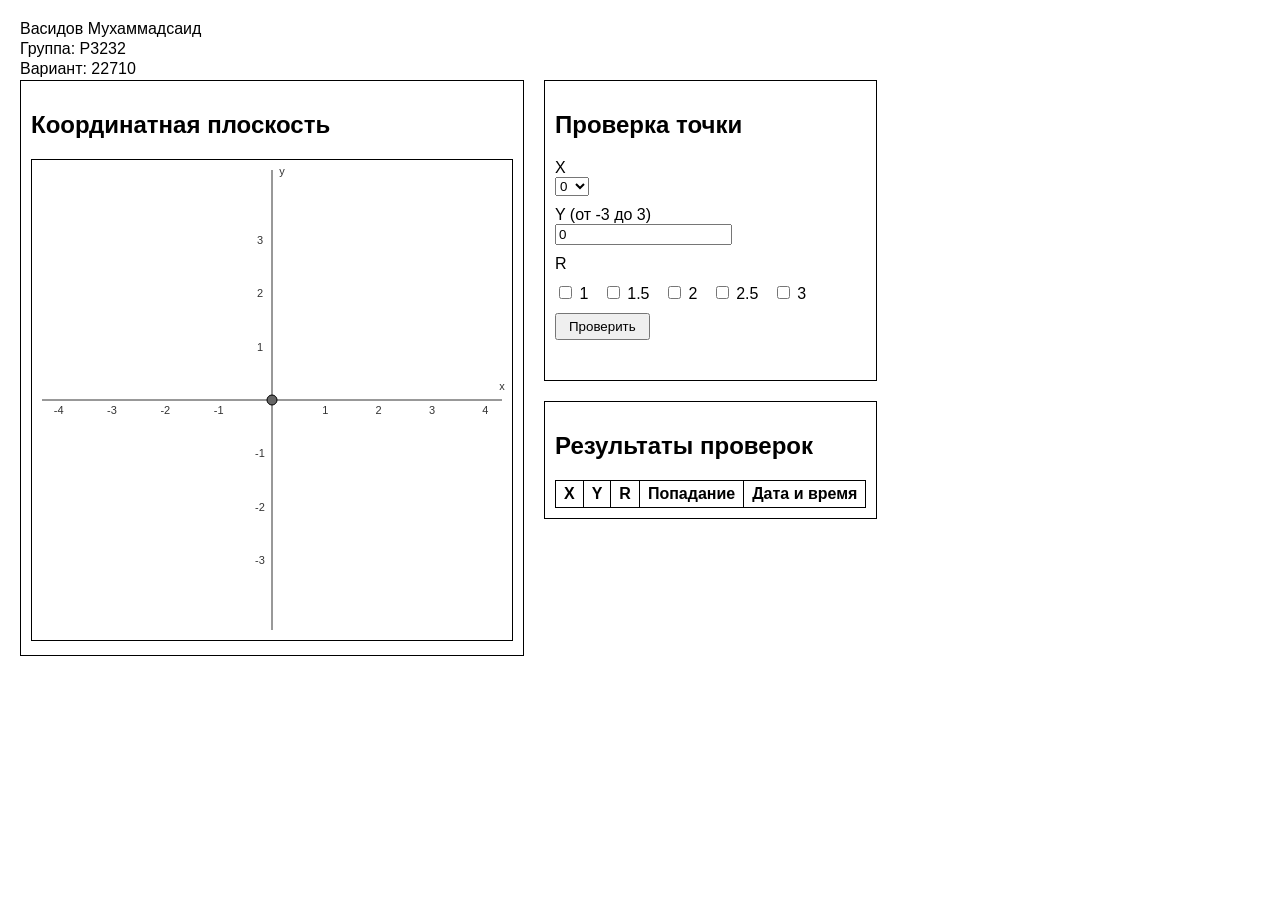
<file: Web/lab1/index.html>
<!DOCTYPE html>
<html lang="ru">
<head>
<meta charset="UTF-8">
<title>Лабораторная работа №1 — Попадание точки в область</title>
<link rel="stylesheet" href="style.css">
</head>
<body>
  <div class="page-header">
    <p>Васидов Мухаммадсаид</p>
    <p>Группа: P3232</p>
    <p>Вариант: 22710</p>
  </div>

  <div class="columns">
    <div class="column">
      <div class="block">
        <h2>Координатная плоскость</h2>
        <canvas id="plane" width="480" height="480"></canvas>
      </div>
    </div>

    <div class="column">
      <div class="block form-card">
        <h2>Проверка точки</h2>
        <form id="checkForm">
          <label for="xInput">X</label>
          <select id="xInput" name="x">
            <option value="-4">-4</option>
            <option value="-3">-3</option>
            <option value="-2">-2</option>
            <option value="-1">-1</option>
            <option value="0" selected>0</option>
            <option value="1">1</option>
            <option value="2">2</option>
            <option value="3">3</option>
            <option value="4">4</option>
          </select>

          <label for="yInput">Y (от -3 до 3)</label>
          <input type="text" id="yInput" name="y" value="0">

          <label>R</label>
          <div class="r-group">
            <label><input type="checkbox" name="r" value="1"> 1</label>
            <label><input type="checkbox" name="r" value="1.5"> 1.5</label>
            <label><input type="checkbox" name="r" value="2"> 2</label>
            <label><input type="checkbox" name="r" value="2.5"> 2.5</label>
            <label><input type="checkbox" name="r" value="3"> 3</label>
          </div>

          <button type="submit">Проверить</button>
          <div id="formError" class="error"></div>
        </form>
      </div>

      <div class="block results-block">
        <h2>Результаты проверок</h2>
        <table>
          <thead>
            <tr><th>X</th><th>Y</th><th>R</th><th>Попадание</th><th>Дата и время</th></tr>
          </thead>
          <tbody id="resultsBody"></tbody>
        </table>
      </div>
    </div>
  </div>

<script src="script.js"></script>
</body>
</html>
</file>
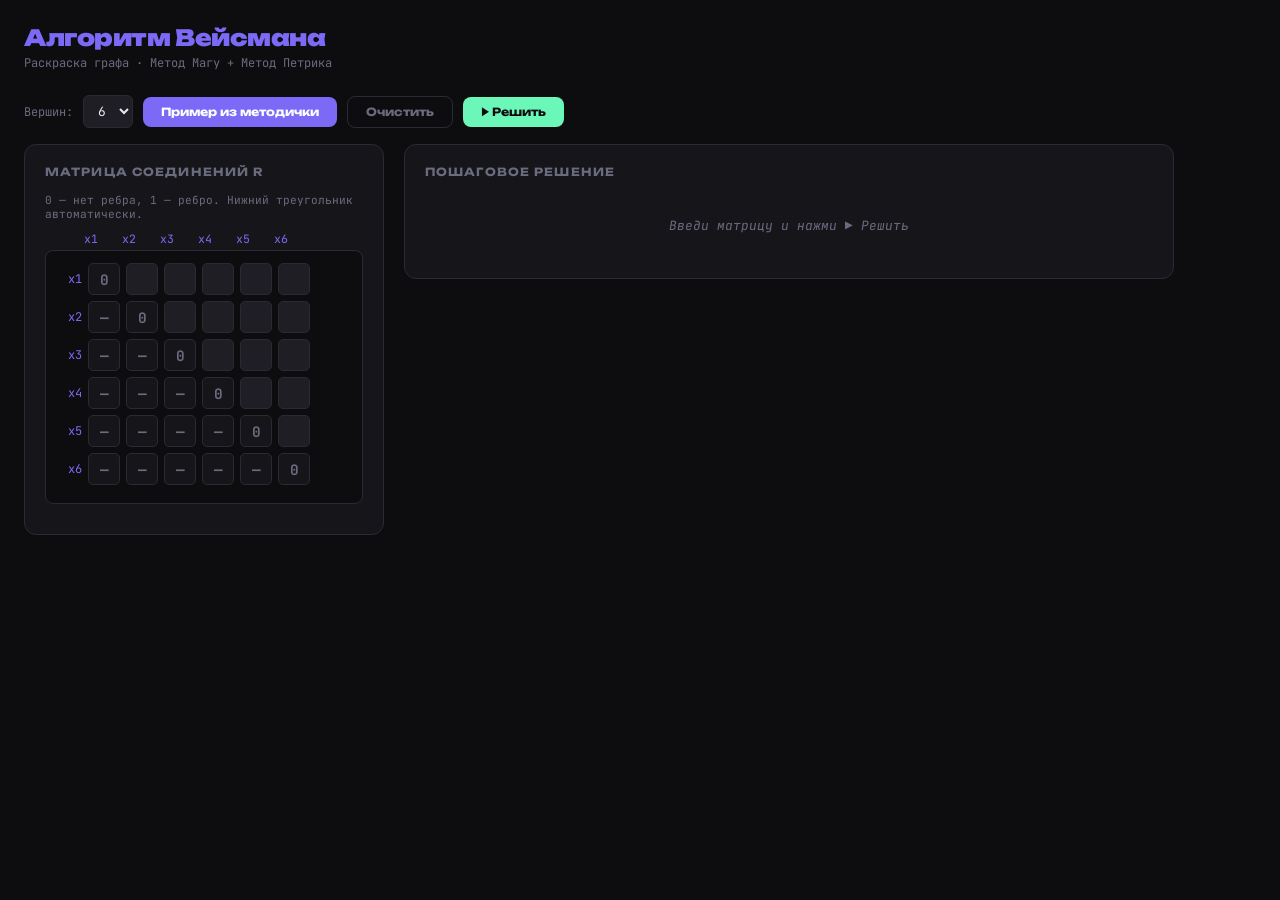
<file: Discrete Math/1. weissman_solver.html>
<!DOCTYPE html>
<html lang="ru">
<head>
<meta charset="UTF-8">
<meta name="viewport" content="width=device-width, initial-scale=1.0">
<title>Алгоритм Вейсмана — Раскраска графа</title>
<link href="https://fonts.googleapis.com/css2?family=JetBrains+Mono:wght@400;700&family=Unbounded:wght@400;700;900&display=swap" rel="stylesheet">
<style>
:root{--bg:#0d0d0f;--surface:#16161a;--surface2:#1e1e24;--border:#2a2a35;--accent:#7c6af7;--accent2:#f7a06a;--accent3:#6af7b8;--text:#e8e8f0;--muted:#6b6b80;--danger:#f76a6a;}
*{box-sizing:border-box;margin:0;padding:0;}
body{background:var(--bg);color:var(--text);font-family:'JetBrains Mono',monospace;min-height:100vh;padding:24px;}
h1{font-family:'Unbounded',sans-serif;font-size:1.4rem;font-weight:900;color:var(--accent);letter-spacing:-0.02em;margin-bottom:4px;}
.subtitle{color:var(--muted);font-size:0.75rem;margin-bottom:24px;}
.layout{display:grid;grid-template-columns:360px 1fr;gap:20px;max-width:1150px;}
@media(max-width:800px){.layout{grid-template-columns:1fr;}}
.card{background:var(--surface);border:1px solid var(--border);border-radius:12px;padding:20px;}
.card-title{font-family:'Unbounded',sans-serif;font-size:0.7rem;font-weight:700;color:var(--muted);text-transform:uppercase;letter-spacing:0.1em;margin-bottom:14px;}
.controls{display:flex;gap:10px;margin-bottom:16px;flex-wrap:wrap;align-items:center;}
label{font-size:0.75rem;color:var(--muted);}
select{background:var(--surface2);border:1px solid var(--border);color:var(--text);padding:6px 10px;border-radius:6px;font-family:'JetBrains Mono',monospace;font-size:0.8rem;}
button{background:var(--accent);color:#fff;border:none;border-radius:8px;padding:8px 18px;font-family:'Unbounded',sans-serif;font-size:0.7rem;font-weight:700;cursor:pointer;transition:opacity 0.15s;}
button:hover{opacity:0.85;}
button.sec{background:transparent;border:1px solid var(--border);color:var(--muted);}
button.sec:hover{border-color:var(--accent);color:var(--accent);}

/* Matrix input */
.matrix-input-area{background:var(--bg);border:1px solid var(--border);border-radius:8px;padding:12px;margin-bottom:10px;}
.matrix-row{display:flex;gap:6px;margin-bottom:6px;align-items:center;}
.row-label{font-size:0.75rem;color:var(--accent);min-width:24px;text-align:right;}
.matrix-row input[type=text]{width:32px;height:32px;background:var(--surface2);border:1px solid var(--border);color:var(--text);text-align:center;font-family:'JetBrains Mono',monospace;font-size:0.9rem;font-weight:700;border-radius:5px;outline:none;transition:border-color 0.15s;}
.matrix-row input.diag{background:var(--surface);color:var(--muted);cursor:default;}
.matrix-row input.has-edge{border-color:var(--accent);color:var(--accent3);}
.matrix-row input[type=text]:focus{border-color:var(--accent);}
.col-labels{display:flex;gap:6px;margin-bottom:4px;padding-left:30px;}
.col-label{width:32px;text-align:center;font-size:0.72rem;color:var(--accent);}

/* Steps */
.steps{display:flex;flex-direction:column;gap:10px;max-height:700px;overflow-y:auto;}
.step{background:var(--bg);border:1px solid var(--border);border-radius:8px;padding:12px 14px;font-size:0.74rem;line-height:1.75;animation:fadeIn 0.3s ease;}
.step-header{font-family:'Unbounded',sans-serif;font-size:0.65rem;font-weight:700;color:var(--accent2);text-transform:uppercase;letter-spacing:0.08em;margin-bottom:8px;}
.hi{color:var(--accent3);font-weight:700;}
.del{color:var(--danger);text-decoration:line-through;}
.chosen{color:var(--accent);font-weight:700;}
.eq{color:var(--accent3);}
.mut{color:var(--muted);}

/* Expansion table */
.exp-table{width:100%;border-collapse:collapse;margin:6px 0;font-size:0.72rem;}
.exp-table th{background:var(--surface2);color:var(--muted);padding:5px 8px;text-align:left;border:1px solid var(--border);}
.exp-table td{padding:4px 8px;border:1px solid var(--border);vertical-align:top;}
.exp-table tr.surviving td{background:rgba(106,247,184,0.07);}
.exp-table tr.absorbed td{opacity:0.5;}
.law-tag{display:inline-block;background:var(--surface2);color:var(--muted);font-size:0.6rem;padding:1px 5px;border-radius:3px;margin-left:4px;}

.result-box{margin-top:16px;background:var(--surface2);border:1px solid var(--accent);border-radius:10px;padding:16px;}
.result-box h3{font-family:'Unbounded',sans-serif;font-size:0.75rem;font-weight:700;color:var(--accent);margin-bottom:10px;}
.color-group{display:flex;gap:8px;flex-wrap:wrap;margin-top:8px;}
.color-chip{padding:4px 12px;border-radius:20px;font-size:0.75rem;font-weight:700;color:#fff;}
.empty-msg{color:var(--muted);font-size:0.8rem;font-style:italic;text-align:center;padding:24px;}
@keyframes fadeIn{from{opacity:0;transform:translateY(4px)}to{opacity:1;transform:none}}
</style>
</head>
<body>
<h1>Алгоритм Вейсмана</h1>
<p class="subtitle">Раскраска графа · Метод Магу + Метод Петрика</p>

<div class="controls">
  <label>Вершин:</label>
  <select id="nodeCount" onchange="rebuildMatrix()">
    <option value="4">4</option><option value="5">5</option>
    <option value="6" selected>6</option><option value="7">7</option><option value="8">8</option>
  </select>
  <button onclick="loadExample()">Пример из методички</button>
  <button class="sec" onclick="rebuildMatrix()">Очистить</button>
  <button onclick="solve()" style="background:var(--accent3);color:#0d0d0f;">▶ Решить</button>
</div>

<div class="layout">
  <div>
    <div class="card">
      <div class="card-title">Матрица соединений R</div>
      <p style="font-size:0.7rem;color:var(--muted);margin-bottom:10px;">0 — нет ребра, 1 — ребро. Нижний треугольник автоматически.</p>
      <div id="matrixArea"></div>
    </div>
  </div>
  <div>
    <div class="card">
      <div class="card-title">Пошаговое решение</div>
      <div id="stepsOut" class="steps"><div class="empty-msg">Введи матрицу и нажми ▶ Решить</div></div>
    </div>
  </div>
</div>
<div id="resultOut"></div>

<script>
let N=6;
function getNodeName(i){return 'x'+(i+1);}

function rebuildMatrix(){
  N=parseInt(document.getElementById('nodeCount').value);
  renderMatrix();
  document.getElementById('stepsOut').innerHTML='<div class="empty-msg">Введи матрицу и нажми ▶ Решить</div>';
  document.getElementById('resultOut').innerHTML='';
}

function renderMatrix(vals){
  const area=document.getElementById('matrixArea');
  let html='<div class="col-labels">';
  for(let j=0;j<N;j++) html+=`<div class="col-label">${getNodeName(j)}</div>`;
  html+='</div><div class="matrix-input-area">';
  for(let i=0;i<N;i++){
    html+=`<div class="matrix-row"><span class="row-label">${getNodeName(i)}</span>`;
    for(let j=0;j<N;j++){
      if(i===j) html+=`<input type="text" class="diag" value="0" readonly>`;
      else if(i>j) html+=`<input type="text" id="mir_${i}_${j}" class="diag" value="—" readonly>`;
      else{
        const v=vals?(vals[i*N+j]||''):'';
        html+=`<input type="text" id="cell_${i}_${j}" class="${v==='1'?'has-edge':''}" value="${v}" maxlength="1"
          oninput="onCellInput(${i},${j})" placeholder="">`;
      }
    }
    html+='</div>';
  }
  html+='</div>';
  area.innerHTML=html;
}

function onCellInput(i,j){
  const el=document.getElementById(`cell_${i}_${j}`);
  let v=el.value.trim();
  if(v!=='0'&&v!=='1') v=v===''?'':'1';
  el.value=v; el.className=v==='1'?'has-edge':'';
  const mir=document.getElementById(`mir_${j}_${i}`);
  if(mir) mir.value=v===''?'—':v;
}

function readMatrix(){
  const R=Array.from({length:N},()=>Array(N).fill(0));
  for(let i=0;i<N;i++) for(let j=i+1;j<N;j++){
    const el=document.getElementById(`cell_${i}_${j}`);
    const v=el?(parseInt(el.value)||0):0;
    R[i][j]=v; R[j][i]=v;
  }
  return R;
}

function loadExample(){
  document.getElementById('nodeCount').value='6'; N=6;
  const edges=[[0,1],[0,2],[0,4],[0,5],[1,2],[1,3],[3,4],[3,5],[4,5]];
  const vals=Array(N*N).fill('');
  edges.forEach(([i,j])=>{vals[i*N+j]='1';vals[j*N+i]='1';});
  renderMatrix(vals);
  document.getElementById('stepsOut').innerHTML='<div class="empty-msg">Нажми ▶ Решить</div>';
  document.getElementById('resultOut').innerHTML='';
}

// ---- Absorption with reason ----
function absorb(termsList){
  // returns [{term, absorbed: bool, reason: string}]
  const unique=[];
  termsList.forEach(t=>{
    const key=t.join(',');
    if(!unique.find(u=>u.join(',')===key)) unique.push(t);
  });
  return unique.map(t=>{
    const subsumer=unique.find(u=>u!==t&&u.length<=t.length&&u.every(x=>t.includes(x)));
    if(subsumer) return {term:t,absorbed:true,reason:`поглощается (${subsumer.map(n=>getNodeName(n)).join('')} ⊂ ${t.map(n=>getNodeName(n)).join('')})`};
    // tautology: duplicates already removed above
    return {term:t,absorbed:false,reason:''};
  });
}

function absorbIdx(termsList){
  const unique=[];
  termsList.forEach(t=>{
    const key=[...t].sort((a,b)=>a-b).join(',');
    const ts=[...t].sort((a,b)=>a-b);
    if(!unique.find(u=>[...u].sort((a,b)=>a-b).join(',')===key)) unique.push(ts);
  });
  return unique.map(t=>{
    const subsumer=unique.find(u=>u!==t&&u.length<=t.length&&u.every(x=>t.includes(x)));
    if(subsumer) return {term:t,absorbed:true,reason:`поглощается α${subsumer.map(j=>j+1).join('α')}`};
    return {term:t,absorbed:false,reason:''};
  });
}

function termStr(t){ return t.map(n=>getNodeName(n)).join(''); }
function alphaStr(t){ return t.map(j=>`α<sub>${j+1}</sub>`).join('·'); }

function solve(){
  const R=readMatrix();
  const steps=[];

  // ---- METHOD MAGU ----
  let activeNodes=Array.from({length:N},(_,i)=>i);
  let Rcur=R.map(r=>[...r]);
  let Ci_list=[];
  let stepNum=1;

  while(activeNodes.length>0){
    const ri={};
    activeNodes.forEach(i=>{ri[i]=activeNodes.filter(j=>j!==i&&Rcur[i][j]>0).length;});
    const maxRi=Math.max(...Object.values(ri));
    const xi=activeNodes.filter(i=>ri[i]===maxRi)[0];
    const neighbors=activeNodes.filter(j=>j!==xi&&Rcur[xi][j]>0);
    const expr=[xi,...neighbors];
    Ci_list.push({node:xi,expr});

    // Show current matrix state
    const riStr=activeNodes.map(i=>`r<sub>${getNodeName(i)}</sub>=${ri[i]}`).join(', ');
    const matStr=buildMiniMatrix(Rcur,activeNodes);
    steps.push(`<div class="step">
      <div class="step-header">Шаг ${stepNum++} — Метод Магу: удаляем ${getNodeName(xi)}</div>
      <div>Текущая матрица R (вершины: ${activeNodes.map(i=>getNodeName(i)).join(', ')}):</div>
      ${matStr}
      <div>Число ненулевых элементов: ${riStr}</div>
      <div>max r<sub>i</sub> = ${maxRi} → выбираем <span class="chosen">${getNodeName(xi)}</span></div>
      <div>Γ${getNodeName(xi)} = {${neighbors.map(n=>getNodeName(n)).join(', ')||'∅'}}</div>
      <div>Записываем: <span class="hi">C<sub>${getNodeName(xi)}</sub> = (${expr.map(n=>getNodeName(n)).join(' ')})</span></div>
      <div style="color:var(--danger)">Удаляем строку и столбец ${getNodeName(xi)} из матрицы</div>
    </div>`);

    activeNodes=activeNodes.filter(n=>n!==xi);
    for(let k=0;k<N;k++){Rcur[xi][k]=0;Rcur[k][xi]=0;}
  }

  // ---- EXPAND П = ∏Ci — one chain expression ----
  // Collect all intermediate states and build one big chain: П = C1·C2·... = ... = ... = result
  let currentTerms=[[]];
  // Track each intermediate state after multiplying by each Ci
  const chainStates=[]; // each: {afterCi: node index, raw: string (before minimise), minimised: string, absorbed: []}

  Ci_list.forEach(({node,expr})=>{
    const before=[...currentTerms];
    const expanded=[];
    before.forEach(term=>{
      expr.forEach(nd=>{
        const t=[...new Set([...term,nd])].sort((a,b)=>a-b);
        expanded.push(t);
      });
    });
    const rawStr=expanded.map(t=>termStr(t)).join(' ∨ ');
    const withReasons=absorb(expanded);
    const survivors=withReasons.filter(x=>!x.absorbed).map(x=>x.term);
    const absorbedItems=withReasons.filter(x=>x.absorbed);
    const minStr=survivors.map(t=>termStr(t)).join(' ∨ ');
    currentTerms=survivors;
    chainStates.push({node, expr, rawStr, minStr, absorbedItems, survivors});
  });

  // Build the chain string
  const piHeader=`П = ${Ci_list.map(({node,expr})=>`C<sub>${getNodeName(node)}</sub>`).join(' · ')}`;
  // Each state: show raw, then if minimisation happened show minimised
  let chainLines=[piHeader];
  chainStates.forEach(cs=>{
    chainLines.push(cs.rawStr);
    if(cs.absorbedItems.length>0){
      // show what gets crossed out inline
      const withCross=absorb([...cs.survivors,...cs.absorbedItems.map(x=>x.term)]);
      const crossLine=withCross.map(x=>x.absorbed?`<span class="del">${termStr(x.term)}</span>`:termStr(x.term)).join(' ∨ ');
      chainLines.push(crossLine);
      chainLines.push(cs.minStr);
    }
  });

  // Definitions of Ci for reference
  const ciDefStr=Ci_list.map(({node,expr})=>`C<sub>${getNodeName(node)}</sub> = (${expr.map(n=>getNodeName(n)).join(' ')})`).join(', &nbsp;');

  // Laws used
  const lawsUsed=chainStates.some(cs=>cs.absorbedItems.length>0);

  steps.push(`<div class="step">
    <div class="step-header">Раскрытие П = ∏C<sub>i</sub></div>
    <div style="margin-bottom:6px;color:var(--muted);font-size:0.7rem">${ciDefStr}</div>
    <div style="line-height:2.1">${chainLines.join('<br>= ')}</div>
    ${lawsUsed?`<div style="margin-top:6px;color:var(--muted);font-size:0.68rem">Применяем законы минимизации: aa = a (тавтология), a ∨ ab = a (поглощение)</div>`:''}
  </div>`);

  // Final П
  const allNodes=Array.from({length:N},(_,i)=>i);
  const Kj=currentTerms;
  const piStr=Kj.map((t,i)=>`K<sub>${i+1}</sub>`).join(' ∨ ');
  const kjDefs=Kj.map((t,i)=>`K<sub>${i+1}</sub> = (${termStr(t)})`).join('; ');
  steps.push(`<div class="step">
    <div class="step-header">П после минимизации</div>
    <div><span class="hi">П = ${piStr}</span></div>
    <div style="margin-top:4px">${kjDefs}</div>
  </div>`);

  // MWUM (alpha_j) = nodes NOT in Kj
  const alphas=Kj.map(t=>allNodes.filter(n=>!t.includes(n)));
  steps.push(`<div class="step">
    <div class="step-header">Максимальные внутренне устойчивые множества (МВУМ)</div>
    <div style="margin-bottom:4px">α<sub>j</sub> = вершины, НЕ вошедшие в K<sub>j</sub>:</div>
    ${alphas.map((a,i)=>`<div>α<sub>${i+1}</sub> = {${a.map(n=>getNodeName(n)).join(', ')||'∅'}} &nbsp;<span class="mut">(K<sub>${i+1}</sub> = ${Kj[i].map(n=>getNodeName(n)).join('')})</span></div>`).join('')}
  </div>`);

  // ---- PETRIK: build t_i ----
  const ti={};
  allNodes.forEach(xi=>{ti[xi]=alphas.map((_,j)=>j).filter(j=>alphas[j].includes(xi));});

  const tiLines=allNodes.map(xi=>{
    const inAlphas=ti[xi].map(j=>`α<sub>${j+1}</sub>`).join(' ∨ ');
    const alphaList=ti[xi].map(j=>`α<sub>${j+1}</sub>={${alphas[j].map(n=>getNodeName(n)).join(',')}}`).join(', ');
    return `<div>t<sub>${getNodeName(xi)}</sub> = ${inAlphas||'—'} &nbsp;<span class="mut">(${getNodeName(xi)} входит в: ${alphaList||'ни одно МВУМ'})</span></div>`;
  });
  const piPrimeStr=allNodes.map(xi=>`t<sub>${getNodeName(xi)}</sub>`).join(' · ');
  steps.push(`<div class="step">
    <div class="step-header">Метод Петрика — строим t<sub>i</sub></div>
    <div style="margin-bottom:4px">t<sub>i</sub> — МВУМ, содержащие вершину x<sub>i</sub>:</div>
    ${tiLines.join('')}
    <div style="margin-top:6px">Составляем конъюнкцию:<br>
    <span class="hi">П' = ${piPrimeStr}</span></div>
  </div>`);

  // ---- Expand П' — one chain expression ----
  let pTerms=[[]];
  const pChainStates=[];
  allNodes.forEach(xi=>{
    if(ti[xi].length===0) return;
    const before=[...pTerms];
    const expanded=[];
    before.forEach(term=>{
      ti[xi].forEach(aIdx=>{
        const t=[...new Set([...term,aIdx])].sort((a,b)=>a-b);
        expanded.push(t);
      });
    });
    const rawStr=expanded.map(t=>`(${alphaStr(t)})`).join(' ∨ ');
    const withReasons=absorbIdx(expanded);
    const survivors=withReasons.filter(x=>!x.absorbed).map(x=>x.term);
    const absorbedItems=withReasons.filter(x=>x.absorbed);
    const minStr=survivors.map(t=>`(${alphaStr(t)})`).join(' ∨ ');
    pTerms=survivors;
    pChainStates.push({xi, rawStr, minStr, absorbedItems, survivors});
  });

  // Build П' chain
  const piPrimeHeader=`П' = ${allNodes.filter(xi=>ti[xi].length>0).map(xi=>`t<sub>${getNodeName(xi)}</sub>`).join(' · ')}`;
  let pChainLines=[piPrimeHeader];
  pChainStates.forEach(cs=>{
    pChainLines.push(cs.rawStr);
    if(cs.absorbedItems.length>0){
      const allForCross=[...cs.survivors,...cs.absorbedItems.map(x=>x.term)];
      const withCross=absorbIdx(allForCross);
      const crossLine=withCross.map(x=>x.absorbed?`<span class="del">(${alphaStr(x.term)})</span>`:`(${alphaStr(x.term)})`).join(' ∨ ');
      pChainLines.push(crossLine);
      pChainLines.push(cs.minStr);
    }
  });

  const pLawsUsed=pChainStates.some(cs=>cs.absorbedItems.length>0);
  steps.push(`<div class="step">
    <div class="step-header">Раскрытие П' = ∏t<sub>i</sub></div>
    <div style="line-height:2.1">${pChainLines.join('<br>= ')}</div>
    ${pLawsUsed?`<div style="margin-top:6px;color:var(--muted);font-size:0.68rem">Применяем aa = a и a ∨ ab = a</div>`:''}
  </div>`);

  // Final П'
  const minLen=Math.min(...pTerms.map(t=>t.length));
  const bestTerms=pTerms.filter(t=>t.length===minLen);
  const finalPiStr=pTerms.map(t=>`(${alphaStr(t)})`).join(' ∨ ');
  steps.push(`<div class="step">
    <div class="step-header">П' после полной минимизации</div>
    <div><span class="hi">П' = ${finalPiStr}</span></div>
    <div style="margin-top:6px">Выбираем конъюнктивный терм с минимальным числом сомножителей:</div>
    ${bestTerms.map((t,vi)=>`<div>Вариант ${vi+1}: <span class="hi">(${alphaStr(t)})</span> — ${t.length} сомножителя</div>`).join('')}
    <div style="margin-top:6px">Хроматическое число <span class="hi">χ(G) = ${minLen}</span></div>
    <div>Вариантов оптимальной раскраски: ${bestTerms.length}</div>
    ${bestTerms.map((term,vi)=>`<div>Вариант ${vi+1}: ${term.map(j=>`α<sub>${j+1}</sub>={${alphas[j].map(n=>getNodeName(n)).join(',')}}`).join(', ')}</div>`).join('')}
  </div>`);

  document.getElementById('stepsOut').innerHTML=steps.join('');

  const COLORS=['#7c6af7','#f7a06a','#6af7b8','#f76a6a','#f7e06a','#6ab8f7','#f76ab8','#b8f76a'];
  document.getElementById('resultOut').innerHTML=`
    <div class="result-box" style="max-width:1150px;margin-top:16px;">
      <h3>🎨 Варианты раскраски · χ(G) = ${minLen}</h3>
      ${bestTerms.map((term,vi)=>`
        <div style="margin-bottom:12px;">
          <div style="font-size:0.7rem;color:var(--muted);margin-bottom:6px;">Вариант ${vi+1}</div>
          <div class="color-group">
            ${term.map((j,ci)=>`<span class="color-chip" style="background:${COLORS[ci%COLORS.length]}">Цвет ${ci+1}: {${alphas[j].map(n=>getNodeName(n)).join(', ')||'∅'}}</span>`).join('')}
          </div>
        </div>`).join('<hr style="border-color:var(--border);margin:10px 0">')}
    </div>`;
}

function buildMiniMatrix(Rcur, activeNodes){
  if(activeNodes.length===0) return '';
  let html='<table style="border-collapse:collapse;font-size:0.68rem;margin:6px 0"><tr><td style="padding:2px 5px;color:var(--muted)"></td>';
  activeNodes.forEach(j=>{ html+=`<td style="padding:2px 5px;color:var(--accent);font-weight:700;text-align:center">${getNodeName(j)}</td>`; });
  html+='</tr>';
  activeNodes.forEach(i=>{
    html+=`<tr><td style="padding:2px 5px;color:var(--accent);font-weight:700">${getNodeName(i)}</td>`;
    activeNodes.forEach(j=>{
      const v=Rcur[i][j];
      html+=`<td style="padding:2px 5px;text-align:center;border:1px solid var(--border);background:var(--surface2);${v>0?'color:var(--accent3);font-weight:700':''}">${v}</td>`;
    });
    html+='</tr>';
  });
  html+='</table>';
  return html;
}

rebuildMatrix();
</script>
</body>
</html>
</file>
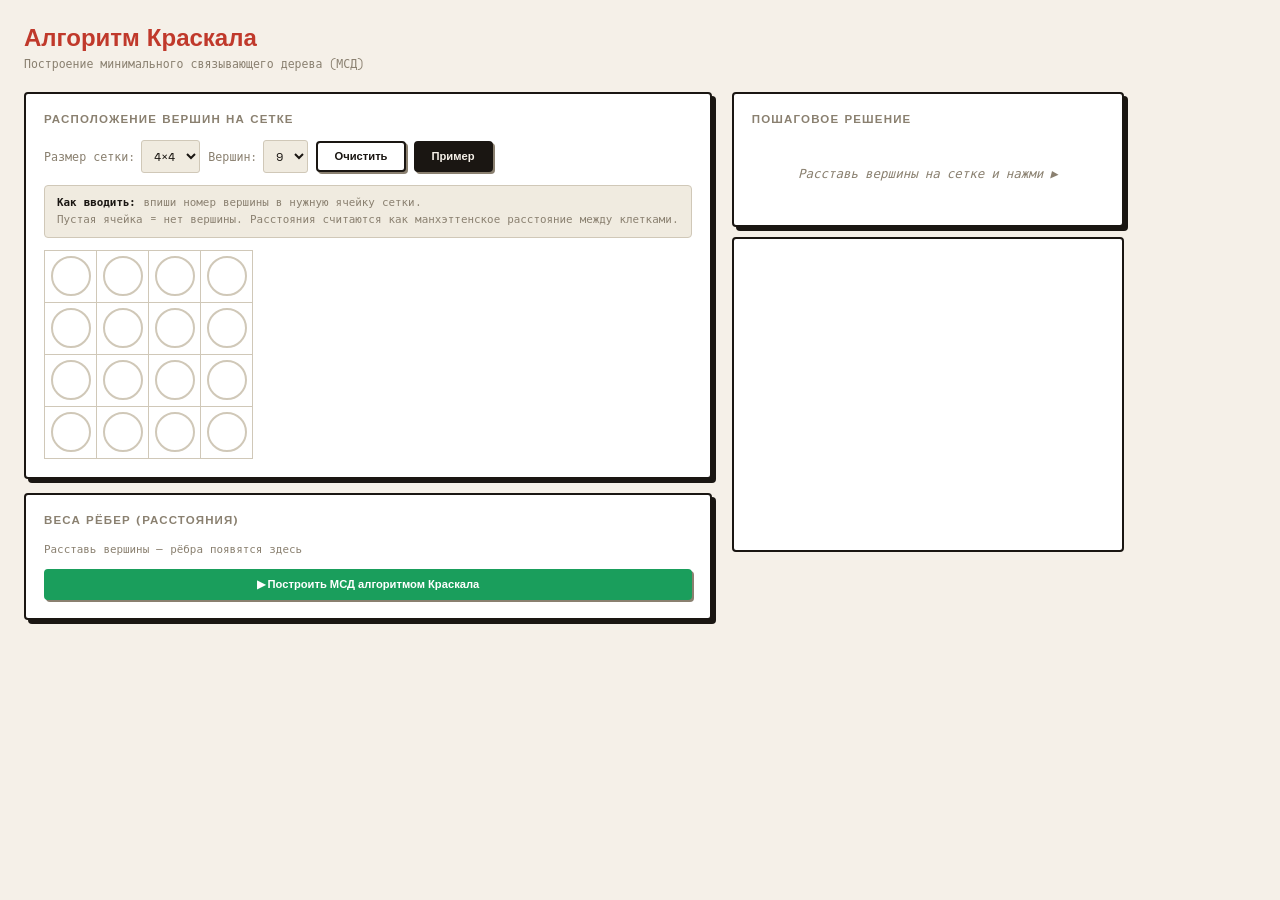
<file: Discrete Math/2. kruskal_solver.html>
<!DOCTYPE html>
<html lang="ru">
<head>
<meta charset="UTF-8">
<meta name="viewport" content="width=device-width, initial-scale=1.0">
<title>Алгоритм Краскала — МСД</title>
<link href="https://fonts.googleapis.com/css2?family=Space+Mono:wght@400;700&family=Syne:wght@700;800&display=swap" rel="stylesheet">
<style>
  :root {
    --bg: #f5f0e8; --surface: #fff; --surface2: #f0ebe0;
    --border: #d0c8b8; --ink: #1a1612;
    --red: #c0392b; --blue: #2255cc; --green: #1a9e5c;
    --muted: #8a8070; --orange: #e08c22;
  }
  * { box-sizing:border-box; margin:0; padding:0; }
  body { background:var(--bg); color:var(--ink); font-family:'Space Mono',monospace; min-height:100vh; padding:24px; }
  h1 { font-family:'Syne',sans-serif; font-size:1.5rem; font-weight:800; color:var(--red); margin-bottom:2px; }
  .subtitle { color:var(--muted); font-size:0.72rem; margin-bottom:20px; }

  .main { display:grid; grid-template-columns:auto 1fr; gap:20px; max-width:1100px; }
  @media(max-width:800px){ .main{ grid-template-columns:1fr; } }

  .card { background:var(--surface); border:2px solid var(--ink); border-radius:4px; padding:18px; box-shadow:4px 4px 0 var(--ink); }
  .card-title { font-family:'Syne',sans-serif; font-size:0.72rem; font-weight:800; color:var(--muted); text-transform:uppercase; letter-spacing:0.1em; margin-bottom:14px; }

  /* GRID INPUT */
  .grid-section { display:flex; flex-direction:column; gap:14px; }
  .grid-controls { display:flex; gap:8px; flex-wrap:wrap; align-items:center; }
  label { font-size:0.73rem; color:var(--muted); display:flex; align-items:center; gap:6px; }
  select { background:var(--surface2); border:1px solid var(--border); color:var(--ink); padding:5px 8px; font-family:'Space Mono',monospace; font-size:0.78rem; border-radius:3px; }
  button { background:var(--ink); color:var(--bg); border:2px solid var(--ink); border-radius:4px; padding:7px 16px; font-family:'Syne',sans-serif; font-size:0.7rem; font-weight:800; cursor:pointer; transition:all 0.12s; box-shadow:2px 2px 0 var(--muted); }
  button:hover { transform:translate(-1px,-1px); box-shadow:3px 3px 0 var(--muted); }
  button.sec { background:var(--surface); color:var(--ink); }
  button.go { background:var(--green); border-color:var(--green); color:#fff; }

  /* The grid */
  .grid-wrap { display:inline-block; position:relative; }
  .grid-table { border-collapse:collapse; }
  .grid-table td { width:52px; height:52px; border:1px solid var(--border); position:relative; text-align:center; vertical-align:middle; background:var(--surface); }
  .grid-table td.has-node { background:var(--surface2); }
  .cell-input {
    width:40px; height:40px; border:2px solid var(--border); border-radius:50%;
    background:var(--surface); font-family:'Syne',sans-serif;
    font-size:0.9rem; font-weight:800; text-align:center;
    color:var(--ink); outline:none; display:block; margin:auto;
    transition:border-color 0.15s, background 0.15s;
  }
  .cell-input:focus { border-color:var(--blue); background:rgba(34,85,204,0.06); }
  .cell-input.filled { border-color:var(--ink); background:var(--surface2); }
  .cell-input.mst-node { border-color:var(--green); background:#eafaf2; }

  .hint-box { font-size:0.68rem; color:var(--muted); background:var(--surface2); border:1px solid var(--border); padding:8px 12px; border-radius:4px; line-height:1.6; }
  .hint-box strong { color:var(--ink); }

  /* Steps */
  .steps { display:flex; flex-direction:column; gap:8px; max-height:500px; overflow-y:auto; }
  .step { border-left:3px solid var(--border); padding:10px 12px; font-size:0.76rem; line-height:1.7; background:var(--surface2); border-radius:0 4px 4px 0; animation:slideIn 0.2s ease; }
  .step.ok { border-left-color:var(--green); background:#eaf9f0; }
  .step.skip { border-left-color:var(--red); background:#fdf0ee; }
  .step-head { font-weight:700; font-size:0.68rem; margin-bottom:4px; font-family:'Syne',sans-serif; }
  .badge { display:inline-block; padding:1px 8px; border-radius:2px; font-size:0.65rem; font-weight:700; vertical-align:middle; margin-left:6px; }
  .badge.ok { background:var(--green); color:#fff; }
  .badge.no { background:var(--red); color:#fff; }
  .sorted-chips { display:flex; flex-wrap:wrap; gap:5px; margin:8px 0; }
  .chip { background:var(--surface); border:1px solid var(--border); border-radius:3px; padding:3px 8px; font-size:0.7rem; }
  .chip.used { border-color:var(--green); background:#eaf9f0; font-weight:700; }
  .result-box { margin-top:14px; background:var(--ink); color:var(--bg); border-radius:4px; padding:16px; }
  .result-box h3 { font-family:'Syne',sans-serif; font-size:0.8rem; font-weight:800; margin-bottom:8px; }
  .empty-msg { color:var(--muted); font-size:0.78rem; font-style:italic; padding:24px; text-align:center; }
  @keyframes slideIn { from{opacity:0;transform:translateX(-6px)} to{opacity:1;transform:none} }

  /* Canvas for visualization */
  canvas { border:2px solid var(--ink); border-radius:4px; background:var(--surface); display:block; width:100%; max-width:400px; margin-top:10px; }

  /* Weight display between cells */
  .weight-info { font-size:0.68rem; color:var(--muted); margin-top:8px; }
</style>
</head>
<body>
<h1>Алгоритм Краскала</h1>
<p class="subtitle">Построение минимального связывающего дерева (МСД)</p>

<div class="main">
  <div class="grid-section">
    <div class="card">
      <div class="card-title">Расположение вершин на сетке</div>
      <div class="grid-controls" style="margin-bottom:12px;">
        <label>Размер сетки:
          <select id="gridSize" onchange="rebuildGrid()">
            <option value="3">3×3</option>
            <option value="4" selected>4×4</option>
            <option value="5">5×5</option>
          </select>
        </label>
        <label>Вершин:
          <select id="nodeCount">
            <option value="5">5</option><option value="6">6</option>
            <option value="7">7</option><option value="8">8</option>
            <option value="9" selected>9</option>
          </select>
        </label>
        <button class="sec" onclick="clearGrid()">Очистить</button>
        <button onclick="loadExample()">Пример</button>
      </div>

      <div class="hint-box" style="margin-bottom:12px;">
        <strong>Как вводить:</strong> впиши номер вершины в нужную ячейку сетки.<br>
        Пустая ячейка = нет вершины. Расстояния считаются как манхэттенское расстояние между клетками.
      </div>

      <div id="gridWrap"></div>
    </div>

    <div class="card">
      <div class="card-title">Веса рёбер (расстояния)</div>
      <div id="weightInfo" class="weight-info">Расставь вершины — рёбра появятся здесь</div>
      <button class="go" onclick="solve()" style="margin-top:12px;width:100%;">▶ Построить МСД алгоритмом Краскала</button>
    </div>
  </div>

  <div>
    <div class="card">
      <div class="card-title">Пошаговое решение</div>
      <div id="stepsOut"><div class="empty-msg">Расставь вершины на сетке и нажми ▶</div></div>
      <div id="resultOut"></div>
    </div>
    <canvas id="graphCanvas" width="400" height="320"></canvas>
  </div>
</div>

<script>
let GSIZE = 4;
let grid = []; // grid[row][col] = node number (1-based) or 0

function rebuildGrid(){
  GSIZE = parseInt(document.getElementById('gridSize').value);
  grid = Array.from({length:GSIZE},()=>Array(GSIZE).fill(0));
  renderGrid();
  document.getElementById('weightInfo').textContent = 'Расставь вершины — рёбра появятся здесь';
}

function clearGrid(){
  grid = Array.from({length:GSIZE},()=>Array(GSIZE).fill(0));
  renderGrid();
  document.getElementById('weightInfo').textContent = 'Расставь вершины — рёбра появятся здесь';
  document.getElementById('stepsOut').innerHTML = '<div class="empty-msg">Расставь вершины на сетке и нажми ▶</div>';
  document.getElementById('resultOut').innerHTML = '';
  clearCanvas();
}

function renderGrid(){
  const wrap = document.getElementById('gridWrap');
  let html = '<table class="grid-table">';
  for(let r=0;r<GSIZE;r++){
    html += '<tr>';
    for(let c=0;c<GSIZE;c++){
      const v = grid[r][c];
      html += `<td class="${v?'has-node':''}">
        <input type="text" class="cell-input ${v?'filled':''}" maxlength="2"
          id="gc_${r}_${c}" value="${v||''}"
          oninput="onGridInput(${r},${c})"
          placeholder="">
      </td>`;
    }
    html += '</tr>';
  }
  html += '</table>';
  wrap.innerHTML = html;
}

function onGridInput(r,c){
  const el = document.getElementById(`gc_${r}_${c}`);
  const raw = el.value.trim();
  const v = parseInt(raw)||0;
  if(v>=1){ grid[r][c]=v; el.classList.add('filled'); }
  else { grid[r][c]=0; el.value=''; el.classList.remove('filled'); }
  updateWeightInfo();
}

function getNodes(){
  // Returns array of {num, row, col}
  const nodes = [];
  for(let r=0;r<GSIZE;r++) for(let c=0;c<GSIZE;c++){
    if(grid[r][c]>0) nodes.push({num:grid[r][c],row:r,col:c});
  }
  return nodes.sort((a,b)=>a.num-b.num);
}

function dist(a,b){ return Math.abs(a.row-b.row)+Math.abs(a.col-b.col); }

function getEdges(nodes){
  const edges=[];
  for(let i=0;i<nodes.length;i++) for(let j=i+1;j<nodes.length;j++){
    edges.push({i:nodes[i].num,j:nodes[j].num,w:dist(nodes[i],nodes[j]),a:nodes[i],b:nodes[j]});
  }
  return edges;
}

function updateWeightInfo(){
  const nodes = getNodes();
  if(nodes.length<2){ document.getElementById('weightInfo').textContent='Нужно минимум 2 вершины'; return; }
  const edges = getEdges(nodes);
  const sorted = [...edges].sort((a,b)=>a.w-b.w||a.i-b.i);
  let html = `<div style="font-size:0.7rem;color:var(--muted);margin-bottom:6px;">Все рёбра (манхэттенское расстояние), отсортированные:</div>`;
  html += '<div class="sorted-chips">';
  sorted.forEach(e=>{ html+=`<span class="chip">(x${e.i}-x${e.j})=${e.w}</span>`; });
  html += '</div>';
  document.getElementById('weightInfo').innerHTML = html;
}

function loadExample(){
  // Example from photo 2, variant 1: 9 nodes on 4x4 grid
  // positions roughly as in the image: 1,4,9,5,2,7,8,6,3
  GSIZE = 4;
  document.getElementById('gridSize').value='4';
  grid = Array.from({length:4},()=>Array(4).fill(0));
  // Place nodes: row,col -> node num
  const placements = [[0,1,1],[0,2,4],[1,0,9],[1,1,5],[1,2,2],[2,0,7],[2,1,8],[2,2,6],[3,1,3]];
  placements.forEach(([r,c,n])=>{ grid[r][c]=n; });
  renderGrid();
  updateWeightInfo();
}

// Union-Find
function makeUF(nums){ const uf={}; nums.forEach(n=>uf[n]=n); return uf; }
function find(uf,x){ return uf[x]===x?x:(uf[x]=find(uf,uf[x])); }
function union(uf,a,b){ uf[find(uf,a)]=find(uf,b); }

function solve(){
  const nodes = getNodes();
  if(nodes.length<2){ alert('Нужно минимум 2 вершины!'); return; }
  const edges = getEdges(nodes);
  const sorted = [...edges].sort((a,b)=>a.w-b.w||a.i-b.i);
  const N = nodes.length;

  const steps=[];
  steps.push(`<div class="step">
    <div class="step-head">Шаг 1 — Сортируем все рёбра по возрастанию весов</div>
    <div class="sorted-chips">
      ${sorted.map(e=>`<span class="chip">(x${e.i}-x${e.j}) = ${e.w}</span>`).join('')}
    </div>
    <div style="margin-top:6px;font-size:0.7rem;color:var(--muted)">Всего рёбер: ${sorted.length}. Нужно включить в МСД: ${N-1} ребро.</div>
  </div>`);

  const uf = makeUF(nodes.map(n=>n.num));
  const mst=[];
  let totalW=0;
  let done=false;

  for(const e of sorted){
    if(done) break;
    const cycle = find(uf,e.i)===find(uf,e.j);
    if(!cycle){ union(uf,e.i,e.j); mst.push(e); totalW+=e.w; }
    const treeComplete = mst.length===N-1;
    steps.push(`<div class="step ${cycle?'skip':'ok'}">
      <div class="step-head">Рассматриваем ребро (x${e.i} — x${e.j}), вес = ${e.w}
        <span class="badge ${cycle?'no':'ok'}">${cycle?'ЦИКЛ':'ВКЛЮЧИТЬ'}</span>
      </div>
      <div>${cycle
        ? `x${e.i} и x${e.j} уже связаны через построенное дерево → пропускаем`
        : `x${e.i} и x${e.j} в разных компонентах → добавляем в МСД`
      }</div>
      <div style="margin-top:4px;font-size:0.7rem;color:var(--muted)">МСД: {${mst.map(e=>`(x${e.i}-x${e.j})`).join(', ')||'—'}}</div>
      ${treeComplete?`<div style="color:var(--green);font-weight:700;margin-top:6px">
        ✓ Включено ${mst.length} рёбер (= m−1 = ${N}−1). Минимальное дерево построено!<br>
        Все ${N} вершин соединены. Суммарный вес = <strong>${totalW}</strong>.
      </div>`:''}
    </div>`);
    if(treeComplete) done=true;
  }

  document.getElementById('stepsOut').innerHTML=steps.join('');
  document.getElementById('resultOut').innerHTML=`
    <div class="result-box">
      <h3>🌲 Минимальное связывающее дерево</h3>
      ${mst.map(e=>`<div>(x${e.i} — x${e.j}) = ${e.w}</div>`).join('')}
      <div style="margin-top:10px;font-family:'Syne',sans-serif;font-size:0.85rem;font-weight:800;">Суммарный вес = ${totalW}</div>
    </div>`;

  drawGraph(nodes, edges, mst);
  // Highlight mst nodes on grid
  nodes.forEach(n=>{
    const el = document.getElementById(`gc_${n.row}_${n.col}`);
    if(el) el.classList.remove('mst-node');
  });
  mst.forEach(e=>{
    [e.a,e.b].forEach(nd=>{
      const el = document.getElementById(`gc_${nd.row}_${nd.col}`);
      if(el) el.classList.add('mst-node');
    });
  });
}

function clearCanvas(){
  const c=document.getElementById('graphCanvas');
  c.getContext('2d').clearRect(0,0,c.width,c.height);
}

function drawGraph(nodes, allEdges, mstEdges){
  const canvas=document.getElementById('graphCanvas');
  const ctx=canvas.getContext('2d');
  const W=canvas.width, H=canvas.height;
  ctx.clearRect(0,0,W,H);

  // Map grid coords to canvas
  const pad=40;
  const cw=(W-2*pad)/Math.max(GSIZE-1,1), ch=(H-2*pad)/Math.max(GSIZE-1,1);
  const pos={};
  nodes.forEach(n=>{ pos[n.num]={x:pad+n.col*cw, y:pad+n.row*ch}; });

  // Draw all edges
  allEdges.forEach(e=>{
    const a=pos[e.i],b=pos[e.j];
    ctx.beginPath(); ctx.moveTo(a.x,a.y); ctx.lineTo(b.x,b.y);
    ctx.strokeStyle='#d0c8b8'; ctx.lineWidth=1.5; ctx.stroke();
    const mx=(a.x+b.x)/2, my=(a.y+b.y)/2;
    ctx.fillStyle='#8a8070'; ctx.font='10px Space Mono';
    ctx.textAlign='center'; ctx.textBaseline='middle';
    ctx.fillText(e.w, mx+5, my-6);
  });

  // Draw MST edges
  mstEdges.forEach(e=>{
    const a=pos[e.i],b=pos[e.j];
    ctx.beginPath(); ctx.moveTo(a.x,a.y); ctx.lineTo(b.x,b.y);
    ctx.strokeStyle='#1a9e5c'; ctx.lineWidth=3; ctx.stroke();
  });

  // Draw nodes
  nodes.forEach(n=>{
    const p=pos[n.num];
    const inMST=mstEdges.some(e=>e.i===n.num||e.j===n.num);
    ctx.beginPath(); ctx.arc(p.x,p.y,16,0,Math.PI*2);
    ctx.fillStyle=inMST?'#eafaf2':'#fff';
    ctx.strokeStyle='#1a1612'; ctx.lineWidth=2;
    ctx.fill(); ctx.stroke();
    ctx.fillStyle='#1a1612'; ctx.font='bold 12px Syne,sans-serif';
    ctx.textAlign='center'; ctx.textBaseline='middle';
    ctx.fillText('x'+n.num, p.x, p.y);
  });
}

rebuildGrid();
</script>
</body>
</html>
</file>
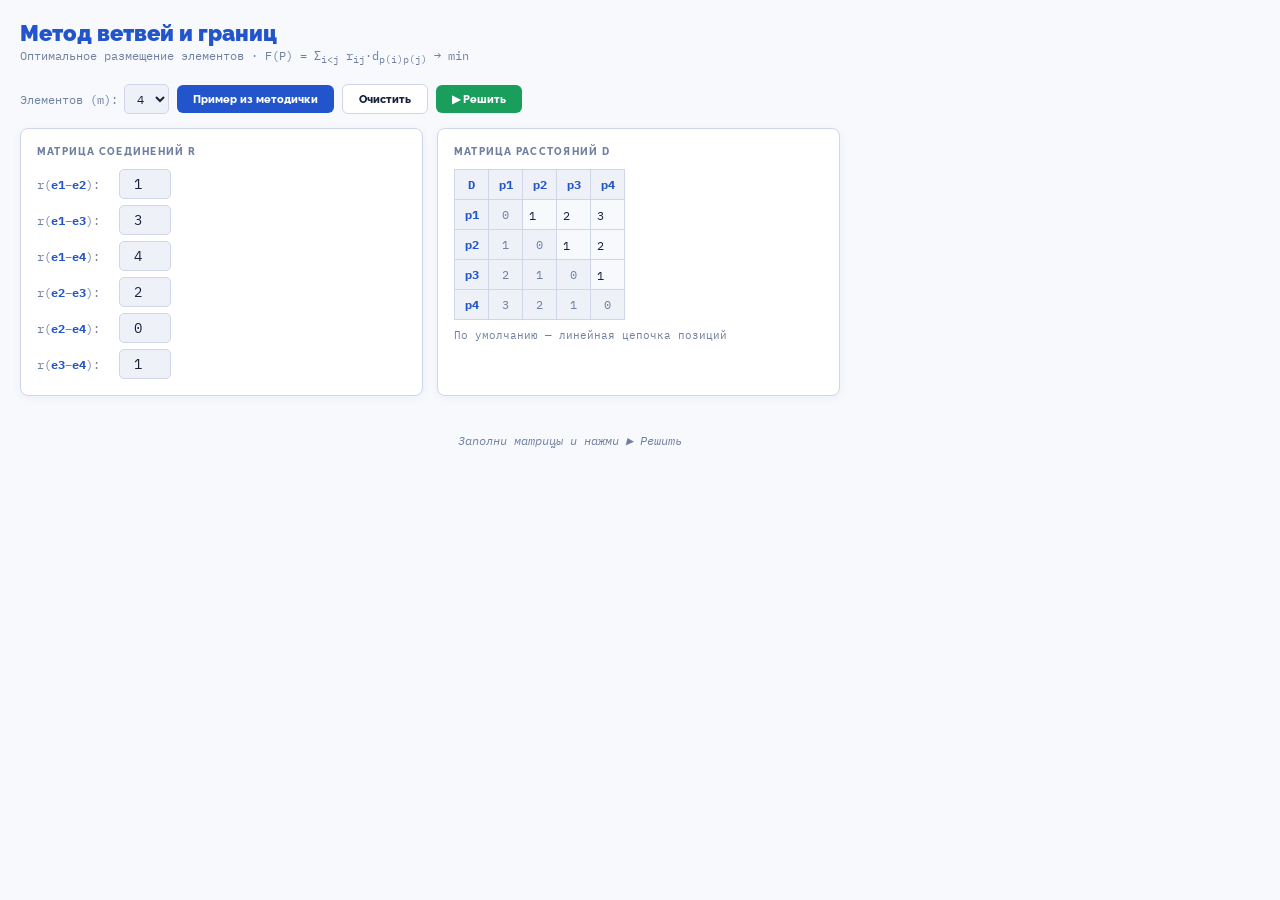
<file: Discrete Math/3. branch_bound_solver.html>
<!DOCTYPE html>
<html lang="ru">
<head>
<meta charset="UTF-8">
<meta name="viewport" content="width=device-width, initial-scale=1.0">
<title>Метод ветвей и границ — Размещение</title>
<link href="https://fonts.googleapis.com/css2?family=IBM+Plex+Mono:wght@400;600;700&family=Raleway:wght@800;900&display=swap" rel="stylesheet">
<style>
:root{--bg:#f7f9fc;--surface:#fff;--surface2:#eef1f8;--border:#d0d6e8;--ink:#18213a;--blue:#2255cc;--red:#cc4422;--green:#1a9e5c;--orange:#e08c22;--muted:#7080a0;--pruned:#fff0ee;}
*{box-sizing:border-box;margin:0;padding:0;}
body{background:var(--bg);color:var(--ink);font-family:'IBM Plex Mono',monospace;min-height:100vh;padding:20px;}
h1{font-family:'Raleway',sans-serif;font-size:1.4rem;font-weight:900;color:var(--blue);margin-bottom:2px;}
.subtitle{color:var(--muted);font-size:0.72rem;margin-bottom:18px;}
.top{display:grid;grid-template-columns:1fr 1fr;gap:14px;max-width:820px;margin-bottom:16px;}
@media(max-width:650px){.top{grid-template-columns:1fr;}}
.card{background:var(--surface);border:1.5px solid var(--border);border-radius:8px;padding:16px;box-shadow:0 2px 8px rgba(34,85,204,0.06);}
.card-title{font-family:'Raleway',sans-serif;font-size:0.65rem;font-weight:800;color:var(--muted);text-transform:uppercase;letter-spacing:0.12em;margin-bottom:12px;}
.controls{display:flex;gap:8px;margin-bottom:14px;flex-wrap:wrap;align-items:center;}
label{font-size:0.73rem;color:var(--muted);display:flex;align-items:center;gap:6px;}
select{background:var(--surface2);border:1px solid var(--border);padding:5px 8px;font-family:'IBM Plex Mono',monospace;font-size:0.78rem;border-radius:5px;color:var(--ink);}
button{background:var(--blue);color:#fff;border:none;border-radius:6px;padding:7px 16px;font-family:'Raleway',sans-serif;font-size:0.7rem;font-weight:800;cursor:pointer;transition:opacity 0.12s;}
button:hover{opacity:0.85;}
button.sec{background:var(--surface);color:var(--ink);border:1.5px solid var(--border);}
button.go{background:var(--green);}
.edge-grid{display:grid;gap:6px;}
.edge-row{display:flex;gap:6px;align-items:center;font-size:0.75rem;}
.edge-label{min-width:76px;color:var(--muted);}
.edge-label span{color:var(--blue);font-weight:700;}
.edge-input{width:52px;background:var(--surface2);border:1px solid var(--border);color:var(--ink);padding:5px;border-radius:5px;font-family:'IBM Plex Mono',monospace;font-size:0.85rem;text-align:center;outline:none;}
.edge-input:focus{border-color:var(--blue);background:rgba(34,85,204,0.05);}
.d-matrix{font-size:0.72rem;overflow-x:auto;}
.d-matrix table{border-collapse:collapse;}
.d-matrix th,.d-matrix td{border:1px solid var(--border);width:34px;height:30px;text-align:center;}
.d-matrix th{background:var(--surface2);color:var(--blue);font-weight:700;}
.d-matrix td{background:var(--bg);}
.d-matrix td.diag{background:var(--surface2);color:var(--muted);}
.d-matrix td input{width:26px;height:24px;background:transparent;border:none;text-align:center;font-family:'IBM Plex Mono',monospace;font-size:0.78rem;color:var(--ink);outline:none;}
.d-matrix td input:focus{background:rgba(34,85,204,0.06);}

/* Tree layout */
.tree-wrap{max-width:1100px;}
.glb-block{background:var(--surface);border:1.5px solid var(--blue);border-radius:8px;padding:14px 18px;margin-bottom:14px;}
.glb-title{font-family:'Raleway',sans-serif;font-size:0.7rem;font-weight:800;color:var(--blue);text-transform:uppercase;letter-spacing:0.1em;margin-bottom:8px;}

/* Each step is a full-width block */
.step-block{background:var(--surface);border:1.5px solid var(--border);border-radius:8px;padding:14px 18px;margin-bottom:10px;animation:pop 0.2s ease;}
.step-block.chosen{border-color:var(--green);}
.step-title{font-family:'Raleway',sans-serif;font-size:0.72rem;font-weight:800;color:var(--muted);text-transform:uppercase;letter-spacing:0.09em;margin-bottom:10px;}

/* Candidate nodes row */
.candidates{display:flex;gap:10px;flex-wrap:wrap;margin-bottom:10px;}
.cand{border:1.5px solid var(--border);border-radius:6px;padding:10px 13px;font-size:0.71rem;min-width:210px;background:var(--surface2);transition:border-color 0.15s;}
.cand.chosen{border-color:var(--green);background:#eafaf2;}
.cand.pruned{border-color:var(--red);background:var(--pruned);opacity:0.8;}
.cand.same{border-color:var(--muted);opacity:0.7;} /* symmetric duplicate */
.cand-head{font-weight:700;color:var(--blue);margin-bottom:5px;font-size:0.73rem;}
.cand-line{font-size:0.69rem;color:var(--muted);line-height:1.75;}
.cand-line .v{color:var(--ink);}
.cand-line .hi{color:var(--blue);font-weight:700;}
.cand-line .eq{color:var(--green);font-weight:700;}
.cand-line .rd{color:var(--red);}
.bound-line{font-family:'Raleway',sans-serif;font-weight:800;font-size:0.82rem;margin-top:6px;}
.bound-line.good{color:var(--green);}
.bound-line.bad{color:var(--red);}
.badge{display:inline-block;padding:1px 7px;border-radius:3px;font-size:0.6rem;font-weight:700;vertical-align:middle;margin-left:5px;}
.badge.ok{background:var(--green);color:#fff;}
.badge.no{background:var(--red);color:#fff;}
.badge.sym{background:var(--muted);color:#fff;}

/* Decision line */
.decision{font-size:0.74rem;color:var(--ink);background:rgba(34,85,204,0.06);border-left:3px solid var(--blue);padding:7px 12px;border-radius:0 5px 5px 0;margin-top:6px;}
.decision strong{color:var(--blue);}

.result-box{max-width:1100px;margin-top:14px;background:var(--ink);color:var(--bg);border-radius:8px;padding:18px 20px;}
.result-box h3{font-family:'Raleway',sans-serif;font-size:0.85rem;font-weight:900;margin-bottom:8px;}
.place-chips{display:flex;gap:8px;flex-wrap:wrap;margin-top:8px;}
.pchip{background:rgba(255,255,255,0.1);border-radius:5px;padding:5px 12px;font-size:0.78rem;}
.pchip span{color:#f7a06a;font-weight:700;}
.empty-msg{color:var(--muted);font-size:0.78rem;font-style:italic;padding:20px;text-align:center;}
@keyframes pop{from{opacity:0;transform:scale(0.95)}to{opacity:1;transform:none}}
</style>
</head>
<body>
<h1>Метод ветвей и границ</h1>
<p class="subtitle">Оптимальное размещение элементов · F(P) = Σ<sub>i&lt;j</sub> r<sub>ij</sub>·d<sub>p(i)p(j)</sub> → min</p>

<div class="controls">
  <label>Элементов (m):
    <select id="mCount" onchange="rebuild()">
      <option value="3">3</option><option value="4" selected>4</option><option value="5">5</option>
    </select>
  </label>
  <button onclick="loadExample()">Пример из методички</button>
  <button class="sec" onclick="rebuild()">Очистить</button>
  <button class="go" onclick="solve()">▶ Решить</button>
</div>

<div class="top">
  <div class="card">
    <div class="card-title">Матрица соединений R</div>
    <div class="edge-grid" id="edgeInputs"></div>
  </div>
  <div class="card">
    <div class="card-title">Матрица расстояний D</div>
    <div class="d-matrix" id="dMatWrap"></div>
    <p style="font-size:0.67rem;color:var(--muted);margin-top:8px;">По умолчанию — линейная цепочка позиций</p>
  </div>
</div>

<div class="tree-wrap" id="treeOut"><div class="empty-msg">Заполни матрицы и нажми ▶ Решить</div></div>
<div id="resultOut"></div>

<script>
let M=4, Rmat=[], Dmat=[];
function getE(i){return 'e'+(i+1);}
function getP(i){return 'p'+(i+1);}

function rebuild(){
  M=parseInt(document.getElementById('mCount').value);
  Rmat=Array.from({length:M},()=>Array(M).fill(0));
  Dmat=Array.from({length:M},(_,i)=>Array.from({length:M},(_,j)=>Math.abs(i-j)));
  renderEdgeInputs(); renderDmat();
  document.getElementById('treeOut').innerHTML='<div class="empty-msg">Заполни матрицы и нажми ▶ Решить</div>';
  document.getElementById('resultOut').innerHTML='';
}

function renderEdgeInputs(){
  let html='';
  for(let i=0;i<M;i++) for(let j=i+1;j<M;j++){
    html+=`<div class="edge-row">
      <span class="edge-label">r(<span>${getE(i)}</span>–<span>${getE(j)}</span>):</span>
      <input class="edge-input" type="number" min="0" id="r_${i}_${j}" value="${Rmat[i][j]||''}" placeholder="0"
        oninput="Rmat[${i}][${j}]=+this.value||0;Rmat[${j}][${i}]=+this.value||0;">
    </div>`;
  }
  document.getElementById('edgeInputs').innerHTML=html;
}

function renderDmat(){
  let html='<table><tr><th>D</th>';
  for(let j=0;j<M;j++) html+=`<th>${getP(j)}</th>`;
  html+='</tr>';
  for(let i=0;i<M;i++){
    html+=`<tr><th>${getP(i)}</th>`;
    for(let j=0;j<M;j++){
      if(i===j) html+='<td class="diag">0</td>';
      else if(i>j) html+=`<td class="diag" id="dm_${i}_${j}">${Dmat[i][j]}</td>`;
      else html+=`<td><input type="number" min="0" id="dm_${i}_${j}" value="${Dmat[i][j]}"
        oninput="Dmat[${i}][${j}]=+this.value||0;Dmat[${j}][${i}]=+this.value||0;const m=document.getElementById('dm_${j}_${i}');if(m)m.textContent=+this.value||0;"></td>`;
    }
    html+='</tr>';
  }
  document.getElementById('dMatWrap').innerHTML=html+'</table>';
}

function loadExample(){
  document.getElementById('mCount').value='4'; M=4;
  Rmat=[[0,1,3,4],[1,0,2,0],[3,2,0,1],[4,0,1,0]];
  Dmat=[[0,1,2,3],[1,0,1,2],[2,1,0,1],[3,2,1,0]];
  renderEdgeInputs();
  for(let i=0;i<M;i++) for(let j=i+1;j<M;j++){
    const el=document.getElementById(`r_${i}_${j}`); if(el) el.value=Rmat[i][j];
  }
  renderDmat();
}

// ---- MATH ----
function calcFfull(placement, R, D){
  // placement: array, placement[i] = position of element i
  let f=0;
  for(let i=0;i<placement.length;i++) for(let j=i+1;j<placement.length;j++){
    f+=R[i][j]*D[placement[i]][placement[j]];
  }
  return f;
}

function calcFq(placed, R, D){
  const elems=Object.keys(placed).map(Number);
  let f=0;
  for(let a=0;a<elems.length;a++) for(let b=a+1;b<elems.length;b++){
    f+=R[elems[a]][elems[b]]*D[placed[elems[a]]][placed[elems[b]]];
  }
  return f;
}

function computeBound(placed, R, D, m){
  const placedElems=Object.keys(placed).map(Number);
  const placedPos=Object.values(placed).map(Number);
  const freeElems=Array.from({length:m},(_,i)=>i).filter(i=>!placedElems.includes(i));
  const freePos=Array.from({length:m},(_,i)=>i).filter(i=>!placedPos.includes(i));
  const fq=calcFq(placed,R,D);

  // w(q): each placed elem ei — connect to free elems, minimizing over free positions
  let wq=0;
  const wDetails=[];
  for(const ei of placedElems){
    // r-values: r[ei][es] for each free es, sorted desc
    const rPairs=freeElems.map(es=>({es,val:R[ei][es]}));
    rPairs.sort((a,b)=>b.val-a.val);
    // d-values: D[placed[ei]][pk] for each free pk, sorted asc
    const dPairs=freePos.map(pk=>({pk,val:D[placed[ei]][pk]}));
    dPairs.sort((a,b)=>a.val-b.val);
    let contrib=0;
    const pairs=[];
    for(let k=0;k<rPairs.length;k++){
      const prod=rPairs[k].val*dPairs[k].val;
      contrib+=prod;
      pairs.push({r:rPairs[k].val,d:dPairs[k].val,prod,esName:getE(rPairs[k].es),pkName:getP(dPairs[k].pk)});
    }
    wq+=contrib;
    wDetails.push({ei,contrib,pairs,rVec:rPairs.map(x=>x.val),dVec:dPairs.map(x=>x.val)});
  }

  // v(q): upper triangle of R restricted to freeElems, upper triangle of D restricted to freePos
  const rv=[], dv=[];
  for(let a=0;a<freeElems.length;a++) for(let b=a+1;b<freeElems.length;b++){
    rv.push({val:R[freeElems[a]][freeElems[b]],eiName:getE(freeElems[a]),ejName:getE(freeElems[b])});
  }
  for(let a=0;a<freePos.length;a++) for(let b=a+1;b<freePos.length;b++){
    dv.push({val:D[freePos[a]][freePos[b]],piName:getP(freePos[a]),pjName:getP(freePos[b])});
  }
  rv.sort((a,b)=>b.val-a.val); dv.sort((a,b)=>a.val-b.val);
  let vq=0;
  const vPairs=[];
  for(let k=0;k<Math.min(rv.length,dv.length);k++){
    const prod=rv[k].val*dv[k].val; vq+=prod;
    vPairs.push({r:rv[k],d:dv[k],prod});
  }

  return {bound:fq+wq+vq,fq,wq,vq,freeElems,freePos,wDetails,rv,dv,vPairs};
}

// ---- RENDER helpers ----
function renderCandDetail(node, R, D, m){
  const placed=node.placement;
  const info=node.info;
  const freeENames=(info.freeElems||[]).map(getE);
  const freePNames=(info.freePos||[]).map(getP);

  let html='';

  if(node.full){
    // show all pairs
    const elems=Object.keys(placed).map(Number);
    const terms=[];
    for(let a=0;a<elems.length;a++) for(let b=a+1;b<elems.length;b++){
      const ei=elems[a],es=elems[b];
      const r=R[ei][es], d=D[placed[ei]][placed[es]];
      terms.push(`r(${getE(ei)},${getE(es)})·d(${getP(placed[ei])},${getP(placed[es])}) = ${r}·${d} = ${r*d}`);
    }
    html+=`<div class="cand-line">F(P) = ${terms.join('<br>       + ')} = <span class="eq">${node.info.bound}</span></div>`;
    return html;
  }

  // F(q)
  const placedElems=Object.keys(placed).map(Number);
  const fqTerms=[];
  for(let a=0;a<placedElems.length;a++) for(let b=a+1;b<placedElems.length;b++){
    const ei=placedElems[a],es=placedElems[b];
    const r=R[ei][es], d=D[placed[ei]][placed[es]];
    fqTerms.push(`r(${getE(ei)},${getE(es)})·d(${getP(placed[ei])},${getP(placed[es])}) = ${r}·${d} = <span class="v">${r*d}</span>`);
  }
  html+=`<div class="cand-line"><span class="hi">F(q)</span> = ${fqTerms.length?fqTerms.join(' + '):'0'} = <span class="v">${info.fq}</span></div>`;

  // w(q)
  html+=`<div class="cand-line" style="margin-top:3px"><span class="hi">w(q)</span> — соединения размещённых с неразмещ. {${freeENames.join(',')}}:</div>`;
  (info.wDetails||[]).forEach(wd=>{
    const rStr='['+wd.rVec.join(', ')+']';
    const dStr='['+wd.dVec.join(', ')+']';
    const calc=wd.pairs.map(p=>`${p.r}·${p.d}`).join(' + ')||'0';
    html+=`<div class="cand-line">&nbsp;&nbsp;${getE(wd.ei)} (в ${getP(placed[wd.ei])}): r↓=${rStr}, d↑=${dStr}<br>&nbsp;&nbsp;→ ${calc} = <span class="v">${wd.contrib}</span></div>`;
  });
  html+=`<div class="cand-line"><span class="hi">w(q)</span> итого = <span class="v">${info.wq}</span></div>`;

  // v(q)
  html+=`<div class="cand-line" style="margin-top:3px"><span class="hi">v(q)</span> — оценка соединений между неразмещ. {${freeENames.join(',')}}:</div>`;
  if((info.vPairs||[]).length>0){
    const rVec=info.vPairs.map(p=>`${p.r.eiName}-${p.r.ejName}:${p.r.val}`);
    const dVec=info.vPairs.map(p=>`${p.d.piName}-${p.d.pjName}:${p.d.val}`);
    const calc=info.vPairs.map(p=>`${p.r.val}·${p.d.val}`).join(' + ');
    html+=`<div class="cand-line">&nbsp;&nbsp;r(верх.трёуг.) ↓ = [${rVec.join(', ')}]<br>&nbsp;&nbsp;d(верх.трёуг.) ↑ = [${dVec.join(', ')}]<br>&nbsp;&nbsp;→ ${calc} = <span class="v">${info.vq}</span></div>`;
  } else {
    html+=`<div class="cand-line">&nbsp;&nbsp;Остался 1 неразмещённый элемент → v(q) = 0</div>`;
  }

  return html;
}

// ---- SOLVE ----
function solve(){
  const R=Rmat, D=Dmat, m=M;
  // sync inputs
  for(let i=0;i<m;i++) for(let j=i+1;j<m;j++){
    const el=document.getElementById(`r_${i}_${j}`); if(el){Rmat[i][j]=+el.value||0;Rmat[j][i]=+el.value||0;}
  }
  for(let i=0;i<m;i++) for(let j=i+1;j<m;j++){
    const el=document.getElementById(`dm_${i}_${j}`); if(el&&el.tagName==='INPUT'){Dmat[i][j]=+el.value||0;Dmat[j][i]=+el.value||0;}
  }

  let html='';

  // --- Global lower bound ---
  const glbInfo=computeBound({},R,D,m);
  const rVec0=glbInfo.rv.map(x=>x.val);
  const dVec0=glbInfo.dv.map(x=>x.val);
  const glbCalc=rVec0.map((v,k)=>`${v}·${dVec0[k]}`).join(' + ');
  html+=`<div class="glb-block">
    <div class="glb-title">Глобальная нижняя граница F(P) ≥ ?</div>
    <div style="font-size:0.72rem;line-height:1.8;">
      Берём верхний треугольник матрицы R (все r<sub>ij</sub>, i&lt;j), сортируем по убыванию:<br>
      <strong>r</strong> = [${rVec0.join(', ')}]&nbsp; (${glbInfo.rv.map(x=>`r(${x.eiName},${x.ejName})=${x.val}`).join(', ')})<br>
      Берём верхний треугольник матрицы D, сортируем по возрастанию:<br>
      <strong>d</strong> = [${dVec0.join(', ')}]&nbsp; (${glbInfo.dv.map(x=>`d(${x.piName},${x.pjName})=${x.val}`).join(', ')})<br>
      <strong>r·d</strong> = ${glbCalc} = <strong style="color:var(--green)">${glbInfo.bound}</strong><br>
      Для любого размещения F(P) ≥ <strong>${glbInfo.bound}</strong>
    </div>
  </div>`;

  // --- BFS через ярусы, но на каждом ярусе ТОЛЬКО одна ветка (минимальная граница) ---
  // На каждом шаге у нас одно текущее частичное размещение.
  // Мы перебираем ВСЕ свободные позиции для текущего элемента, показываем границы,
  // выбираем минимальную и продолжаем по ней.
  // НА ПОСЛЕДНЕМ шаге (когда остался 1 неразмещённый элемент) перебираем оставшиеся варианты полностью.

  let currentPlaced = {}; // текущее частичное размещение
  let stepNum = 1;

  for(let elemIdx=0; elemIdx<m; elemIdx++){
    const usedPos=Object.values(currentPlaced).map(Number);
    const freePos=Array.from({length:m},(_,i)=>i).filter(p=>!usedPos.includes(p));
    const isLastStep=(elemIdx===m-1);
    const isPreLastStep=(elemIdx===m-2);

    // Compute bounds for all free positions
    const candidates=freePos.map(pos=>{
      const newPl={...currentPlaced,[elemIdx]:pos};
      const full=Object.keys(newPl).length===m;
      let info;
      if(full){
        const fq=calcFq(newPl,R,D);
        info={bound:fq,fq,wq:0,vq:0,freeElems:[],freePos:[],wDetails:[],rv:[],dv:[],vPairs:[]};
      } else {
        info=computeBound(newPl,R,D,m);
      }
      return {pos,placement:newPl,info,full};
    });

    // For the last two elements together: show both remaining options as full placements
    if(isPreLastStep){
      // We'll show all candidates (there are 2 free positions), and for each
      // also try the single remaining element
      const expandedCands=[];
      candidates.forEach(cand=>{
        // For this assignment of elem[m-2], there's exactly 1 remaining pos for elem[m-1]
        const remPos=Array.from({length:m},(_,i)=>i).filter(p=>!Object.values(cand.placement).map(Number).includes(p));
        remPos.forEach(rp=>{
          const fullPl={...cand.placement,[m-1]:rp};
          const fq=calcFq(fullPl,R,D);
          expandedCands.push({pos:cand.pos,lastPos:rp,placement:fullPl,info:{bound:fq,fq,wq:0,vq:0,freeElems:[],freePos:[],wDetails:[],rv:[],dv:[],vPairs:[]},full:true,parentCand:cand});
        });
      });

      const minBound=Math.min(...expandedCands.map(c=>c.info.bound));
      const bestCand=expandedCands.find(c=>c.info.bound===minBound);

      // Build placed-string for context
      const ctx=Object.entries(currentPlaced).sort(([a],[b])=>+a-+b).map(([e,p])=>`${getE(+e)}→${getP(+p)}`).join(', ');

      let candsHtml='<div class="candidates">';
      expandedCands.forEach(cand=>{
        const isBest=cand.info.bound===minBound;
        const cls=isBest?'chosen':'';
        const plStr=Object.entries(cand.placement).sort(([a],[b])=>+a-+b).map(([e,p])=>`${getE(+e)}→${getP(+p)}`).join(', ');
        // show full F(P) calc
        const elems=Object.keys(cand.placement).map(Number);
        const terms=[];
        for(let a=0;a<elems.length;a++) for(let b=a+1;b<elems.length;b++){
          const ei=elems[a],es=elems[b];
          const r=R[ei][es],d=D[cand.placement[ei]][cand.placement[es]];
          terms.push(`r(${getE(ei)},${getE(es)})·d(${getP(cand.placement[ei])},${getP(cand.placement[es])}) = ${r}·${d} = ${r*d}`);
        }
        candsHtml+=`<div class="cand ${cls}">
          <div class="cand-head">${plStr}</div>
          <div class="cand-line">F(P) = ${terms.join('<br>&nbsp;&nbsp;&nbsp;&nbsp;&nbsp;&nbsp;+ ')}</div>
          <div class="bound-line ${isBest?'good':'bad'}">F(P) = ${cand.info.bound}${isBest?'<span class="badge ok">оптимум</span>':''}</div>
        </div>`;
      });
      candsHtml+='</div>';

      html+=`<div class="step-block chosen">
        <div class="step-title">Шаги ${stepNum}–${stepNum+1} — Размещение ${getE(elemIdx)} и ${getE(elemIdx+1)} (оставшиеся позиции)</div>
        ${ctx?`<div style="font-size:0.72rem;color:var(--muted);margin-bottom:8px;">Зафиксировано: ${ctx}</div>`:''}
        <div style="font-size:0.72rem;color:var(--muted);margin-bottom:8px;">Осталось 2 позиции — перебираем оба варианта полностью:</div>
        ${candsHtml}
        <div class="decision">Оптимальное размещение: <strong>${Object.entries(bestCand.placement).sort(([a],[b])=>+a-+b).map(([e,p])=>`${getE(+e)}→${getP(+p)}`).join(', ')}</strong>, F* = <strong>${minBound}</strong></div>
      </div>`;

      currentPlaced=bestCand.placement;
      break;
    }

    // Normal step: show all candidates, choose minimum
    const minBound=Math.min(...candidates.map(c=>c.info.bound));
    const bestCand=candidates.find(c=>c.info.bound===minBound);
    const ctx=Object.entries(currentPlaced).sort(([a],[b])=>+a-+b).map(([e,p])=>`${getE(+e)}→${getP(+p)}`).join(', ');

    let candsHtml='<div class="candidates">';
    candidates.forEach(cand=>{
      const isBest=cand.info.bound===minBound;
      const cls=isBest?'chosen':'';
      const detail=renderCandDetail(cand,R,D,m);
      const plStr=Object.entries(cand.placement).sort(([a],[b])=>+a-+b).map(([e,p])=>`${getE(+e)}→${getP(+p)}`).join(', ');
      const boundExpr=cand.full
        ? `F(P) = ${cand.info.bound}`
        : `F(q)+w(q)+v(q) = ${cand.info.fq}+${cand.info.wq}+${cand.info.vq} = ${cand.info.bound}`;
      candsHtml+=`<div class="cand ${cls}">
        <div class="cand-head">${getE(elemIdx)} → ${getP(cand.pos)}</div>
        ${detail}
        <div class="bound-line ${isBest?'good':'bad'}">${boundExpr}${isBest?'<span class="badge ok">выбираем</span>':''}</div>
      </div>`;
    });
    candsHtml+='</div>';

    html+=`<div class="step-block ${bestCand?'chosen':''}">
      <div class="step-title">Шаг ${stepNum} — Размещение ${getE(elemIdx)}</div>
      ${ctx?`<div style="font-size:0.72rem;color:var(--muted);margin-bottom:8px;">Зафиксировано: ${ctx}</div>`:''}
      ${candsHtml}
      <div class="decision">Минимальная граница = <strong>${minBound}</strong> → назначаем <strong>${getE(elemIdx)} → ${getP(bestCand.pos)}</strong></div>
    </div>`;

    currentPlaced={...currentPlaced,[elemIdx]:bestCand.pos};
    stepNum++;
  }

  document.getElementById('treeOut').innerHTML=html;

  // Final result
  if(Object.keys(currentPlaced).length===m){
    const pl=currentPlaced;
    const fStar=calcFfull(Array.from({length:m},(_,i)=>pl[i]),R,D);
    const pos=Array.from({length:m},(_,i)=>({elem:i,pos:pl[i]})).sort((a,b)=>a.pos-b.pos);
    document.getElementById('resultOut').innerHTML=`
      <div class="result-box">
        <h3>📍 Оптимальное размещение · F* = ${fStar}</h3>
        <div class="place-chips">
          ${pos.map(({elem,pos})=>`<div class="pchip">${getP(pos)}: <span>${getE(elem)}</span></div>`).join('')}
        </div>
        <div style="margin-top:10px;font-size:0.72rem;color:rgba(255,255,255,0.5)">
          ${Array.from({length:m},(_,e)=>`${getE(e)} → ${getP(pl[e])}`).join(' | ')}
        </div>
      </div>`;
  }
}

rebuild(); loadExample();
</script>
</body>
</html>
</file>
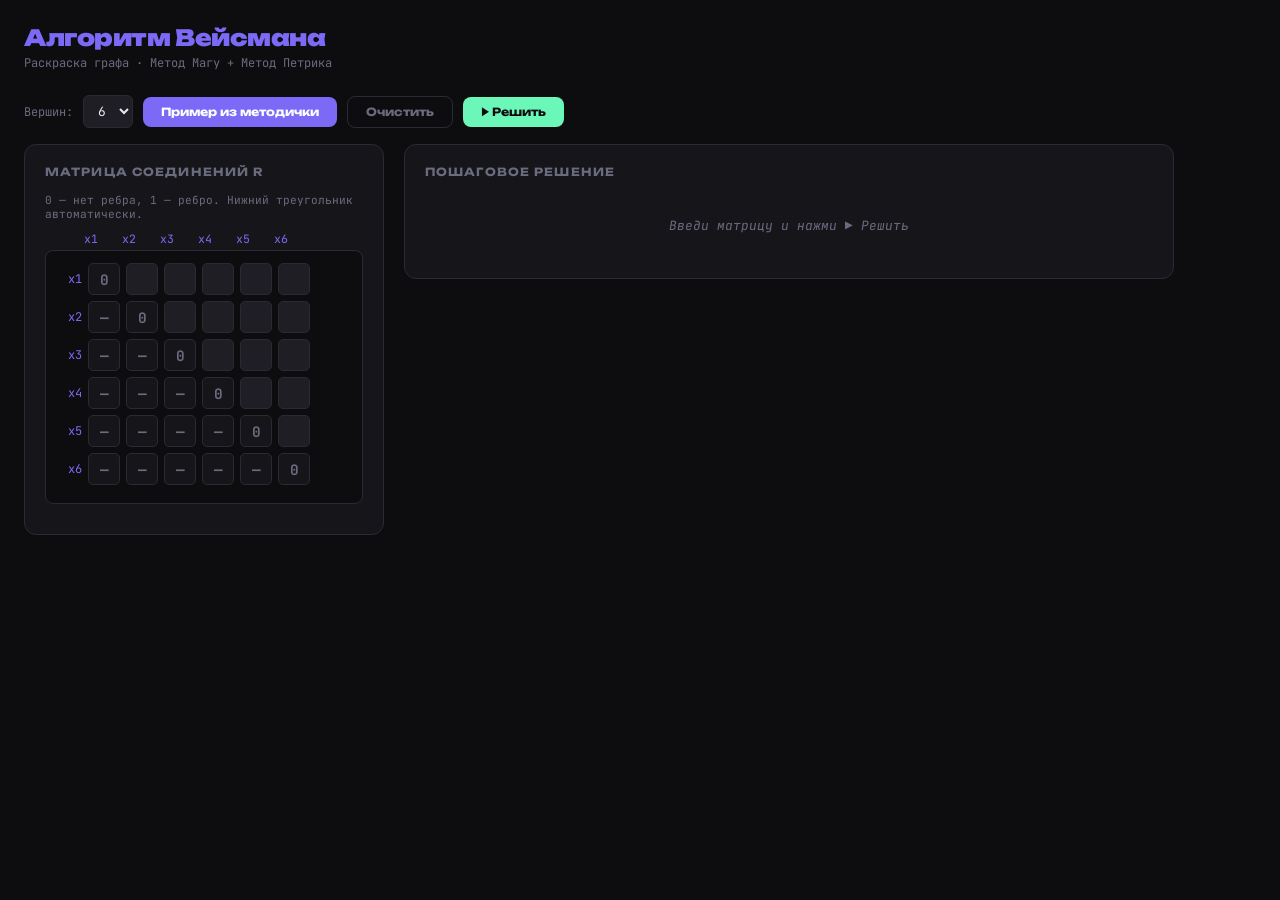
<file: Discrete Math/weissman/1. weissman_solver.html>
<!DOCTYPE html>
<html lang="ru">
<head>
<meta charset="UTF-8">
<meta name="viewport" content="width=device-width, initial-scale=1.0">
<title>Алгоритм Вейсмана — Раскраска графа</title>
<link href="https://fonts.googleapis.com/css2?family=JetBrains+Mono:wght@400;700&family=Unbounded:wght@400;700;900&display=swap" rel="stylesheet">
<style>
:root{--bg:#0d0d0f;--surface:#16161a;--surface2:#1e1e24;--border:#2a2a35;--accent:#7c6af7;--accent2:#f7a06a;--accent3:#6af7b8;--text:#e8e8f0;--muted:#6b6b80;--danger:#f76a6a;}
*{box-sizing:border-box;margin:0;padding:0;}
body{background:var(--bg);color:var(--text);font-family:'JetBrains Mono',monospace;min-height:100vh;padding:24px;}
h1{font-family:'Unbounded',sans-serif;font-size:1.4rem;font-weight:900;color:var(--accent);letter-spacing:-0.02em;margin-bottom:4px;}
.subtitle{color:var(--muted);font-size:0.75rem;margin-bottom:24px;}
.layout{display:grid;grid-template-columns:360px 1fr;gap:20px;max-width:1150px;}
@media(max-width:800px){.layout{grid-template-columns:1fr;}}
.card{background:var(--surface);border:1px solid var(--border);border-radius:12px;padding:20px;}
.card-title{font-family:'Unbounded',sans-serif;font-size:0.7rem;font-weight:700;color:var(--muted);text-transform:uppercase;letter-spacing:0.1em;margin-bottom:14px;}
.controls{display:flex;gap:10px;margin-bottom:16px;flex-wrap:wrap;align-items:center;}
label{font-size:0.75rem;color:var(--muted);}
select{background:var(--surface2);border:1px solid var(--border);color:var(--text);padding:6px 10px;border-radius:6px;font-family:'JetBrains Mono',monospace;font-size:0.8rem;}
button{background:var(--accent);color:#fff;border:none;border-radius:8px;padding:8px 18px;font-family:'Unbounded',sans-serif;font-size:0.7rem;font-weight:700;cursor:pointer;transition:opacity 0.15s;}
button:hover{opacity:0.85;}
button.sec{background:transparent;border:1px solid var(--border);color:var(--muted);}
button.sec:hover{border-color:var(--accent);color:var(--accent);}

/* Matrix input */
.matrix-input-area{background:var(--bg);border:1px solid var(--border);border-radius:8px;padding:12px;margin-bottom:10px;}
.matrix-row{display:flex;gap:6px;margin-bottom:6px;align-items:center;}
.row-label{font-size:0.75rem;color:var(--accent);min-width:24px;text-align:right;}
.matrix-row input[type=text]{width:32px;height:32px;background:var(--surface2);border:1px solid var(--border);color:var(--text);text-align:center;font-family:'JetBrains Mono',monospace;font-size:0.9rem;font-weight:700;border-radius:5px;outline:none;transition:border-color 0.15s;}
.matrix-row input.diag{background:var(--surface);color:var(--muted);cursor:default;}
.matrix-row input.has-edge{border-color:var(--accent);color:var(--accent3);}
.matrix-row input[type=text]:focus{border-color:var(--accent);}
.col-labels{display:flex;gap:6px;margin-bottom:4px;padding-left:30px;}
.col-label{width:32px;text-align:center;font-size:0.72rem;color:var(--accent);}

/* Steps */
.steps{display:flex;flex-direction:column;gap:10px;max-height:700px;overflow-y:auto;}
.step{background:var(--bg);border:1px solid var(--border);border-radius:8px;padding:12px 14px;font-size:0.74rem;line-height:1.75;animation:fadeIn 0.3s ease;}
.step-header{font-family:'Unbounded',sans-serif;font-size:0.65rem;font-weight:700;color:var(--accent2);text-transform:uppercase;letter-spacing:0.08em;margin-bottom:8px;}
.hi{color:var(--accent3);font-weight:700;}
.del{color:var(--danger);text-decoration:line-through;}
.chosen{color:var(--accent);font-weight:700;}
.eq{color:var(--accent3);}
.mut{color:var(--muted);}

/* Expansion table */
.exp-table{width:100%;border-collapse:collapse;margin:6px 0;font-size:0.72rem;}
.exp-table th{background:var(--surface2);color:var(--muted);padding:5px 8px;text-align:left;border:1px solid var(--border);}
.exp-table td{padding:4px 8px;border:1px solid var(--border);vertical-align:top;}
.exp-table tr.surviving td{background:rgba(106,247,184,0.07);}
.exp-table tr.absorbed td{opacity:0.5;}
.law-tag{display:inline-block;background:var(--surface2);color:var(--muted);font-size:0.6rem;padding:1px 5px;border-radius:3px;margin-left:4px;}

.result-box{margin-top:16px;background:var(--surface2);border:1px solid var(--accent);border-radius:10px;padding:16px;}
.result-box h3{font-family:'Unbounded',sans-serif;font-size:0.75rem;font-weight:700;color:var(--accent);margin-bottom:10px;}
.color-group{display:flex;gap:8px;flex-wrap:wrap;margin-top:8px;}
.color-chip{padding:4px 12px;border-radius:20px;font-size:0.75rem;font-weight:700;color:#fff;}
.empty-msg{color:var(--muted);font-size:0.8rem;font-style:italic;text-align:center;padding:24px;}
@keyframes fadeIn{from{opacity:0;transform:translateY(4px)}to{opacity:1;transform:none}}
</style>
</head>
<body>
<h1>Алгоритм Вейсмана</h1>
<p class="subtitle">Раскраска графа · Метод Магу + Метод Петрика</p>

<div class="controls">
  <label>Вершин:</label>
  <select id="nodeCount" onchange="rebuildMatrix()">
    <option value="4">4</option><option value="5">5</option>
    <option value="6" selected>6</option><option value="7">7</option><option value="8">8</option>
  </select>
  <button onclick="loadExample()">Пример из методички</button>
  <button class="sec" onclick="rebuildMatrix()">Очистить</button>
  <button onclick="solve()" style="background:var(--accent3);color:#0d0d0f;">▶ Решить</button>
</div>

<div class="layout">
  <div>
    <div class="card">
      <div class="card-title">Матрица соединений R</div>
      <p style="font-size:0.7rem;color:var(--muted);margin-bottom:10px;">0 — нет ребра, 1 — ребро. Нижний треугольник автоматически.</p>
      <div id="matrixArea"></div>
    </div>
  </div>
  <div>
    <div class="card">
      <div class="card-title">Пошаговое решение</div>
      <div id="stepsOut" class="steps"><div class="empty-msg">Введи матрицу и нажми ▶ Решить</div></div>
    </div>
  </div>
</div>
<div id="resultOut"></div>

<script>
let N=6;
function getNodeName(i){return 'x'+(i+1);}

function rebuildMatrix(){
  N=parseInt(document.getElementById('nodeCount').value);
  renderMatrix();
  document.getElementById('stepsOut').innerHTML='<div class="empty-msg">Введи матрицу и нажми ▶ Решить</div>';
  document.getElementById('resultOut').innerHTML='';
}

function renderMatrix(vals){
  const area=document.getElementById('matrixArea');
  let html='<div class="col-labels">';
  for(let j=0;j<N;j++) html+=`<div class="col-label">${getNodeName(j)}</div>`;
  html+='</div><div class="matrix-input-area">';
  for(let i=0;i<N;i++){
    html+=`<div class="matrix-row"><span class="row-label">${getNodeName(i)}</span>`;
    for(let j=0;j<N;j++){
      if(i===j) html+=`<input type="text" class="diag" value="0" readonly>`;
      else if(i>j) html+=`<input type="text" id="mir_${i}_${j}" class="diag" value="—" readonly>`;
      else{
        const v=vals?(vals[i*N+j]||''):'';
        html+=`<input type="text" id="cell_${i}_${j}" class="${v==='1'?'has-edge':''}" value="${v}" maxlength="1"
          oninput="onCellInput(${i},${j})" placeholder="">`;
      }
    }
    html+='</div>';
  }
  html+='</div>';
  area.innerHTML=html;
}

function onCellInput(i,j){
  const el=document.getElementById(`cell_${i}_${j}`);
  let v=el.value.trim();
  if(v!=='0'&&v!=='1') v=v===''?'':'1';
  el.value=v; el.className=v==='1'?'has-edge':'';
  const mir=document.getElementById(`mir_${j}_${i}`);
  if(mir) mir.value=v===''?'—':v;
}

function readMatrix(){
  const R=Array.from({length:N},()=>Array(N).fill(0));
  for(let i=0;i<N;i++) for(let j=i+1;j<N;j++){
    const el=document.getElementById(`cell_${i}_${j}`);
    const v=el?(parseInt(el.value)||0):0;
    R[i][j]=v; R[j][i]=v;
  }
  return R;
}

function loadExample(){
  document.getElementById('nodeCount').value='6'; N=6;
  const edges=[[0,1],[0,2],[0,4],[0,5],[1,2],[1,3],[3,4],[3,5],[4,5]];
  const vals=Array(N*N).fill('');
  edges.forEach(([i,j])=>{vals[i*N+j]='1';vals[j*N+i]='1';});
  renderMatrix(vals);
  document.getElementById('stepsOut').innerHTML='<div class="empty-msg">Нажми ▶ Решить</div>';
  document.getElementById('resultOut').innerHTML='';
}

// ---- Absorption with reason ----
function absorb(termsList){
  // returns [{term, absorbed: bool, reason: string}]
  const unique=[];
  termsList.forEach(t=>{
    const key=t.join(',');
    if(!unique.find(u=>u.join(',')===key)) unique.push(t);
  });
  return unique.map(t=>{
    const subsumer=unique.find(u=>u!==t&&u.length<=t.length&&u.every(x=>t.includes(x)));
    if(subsumer) return {term:t,absorbed:true,reason:`поглощается (${subsumer.map(n=>getNodeName(n)).join('')} ⊂ ${t.map(n=>getNodeName(n)).join('')})`};
    // tautology: duplicates already removed above
    return {term:t,absorbed:false,reason:''};
  });
}

function absorbIdx(termsList){
  const unique=[];
  termsList.forEach(t=>{
    const key=[...t].sort((a,b)=>a-b).join(',');
    const ts=[...t].sort((a,b)=>a-b);
    if(!unique.find(u=>[...u].sort((a,b)=>a-b).join(',')===key)) unique.push(ts);
  });
  return unique.map(t=>{
    const subsumer=unique.find(u=>u!==t&&u.length<=t.length&&u.every(x=>t.includes(x)));
    if(subsumer) return {term:t,absorbed:true,reason:`поглощается α${subsumer.map(j=>j+1).join('α')}`};
    return {term:t,absorbed:false,reason:''};
  });
}

function termStr(t){ return t.map(n=>getNodeName(n)).join(''); }
function alphaStr(t){ return t.map(j=>`α<sub>${j+1}</sub>`).join('·'); }

function solve(){
  const R=readMatrix();
  const steps=[];

  // ---- METHOD MAGU ----
  let activeNodes=Array.from({length:N},(_,i)=>i);
  let Rcur=R.map(r=>[...r]);
  let Ci_list=[];
  let stepNum=1;

  while(activeNodes.length>0){
    const ri={};
    activeNodes.forEach(i=>{ri[i]=activeNodes.filter(j=>j!==i&&Rcur[i][j]>0).length;});
    const maxRi=Math.max(...Object.values(ri));
    const xi=activeNodes.filter(i=>ri[i]===maxRi)[0];
    const neighbors=activeNodes.filter(j=>j!==xi&&Rcur[xi][j]>0);
    const expr=[xi,...neighbors];
    Ci_list.push({node:xi,expr});

    // Show current matrix state
    const riStr=activeNodes.map(i=>`r<sub>${getNodeName(i)}</sub>=${ri[i]}`).join(', ');
    const matStr=buildMiniMatrix(Rcur,activeNodes);
    steps.push(`<div class="step">
      <div class="step-header">Шаг ${stepNum++} — Метод Магу: удаляем ${getNodeName(xi)}</div>
      <div>Текущая матрица R (вершины: ${activeNodes.map(i=>getNodeName(i)).join(', ')}):</div>
      ${matStr}
      <div>Число ненулевых элементов: ${riStr}</div>
      <div>max r<sub>i</sub> = ${maxRi} → выбираем <span class="chosen">${getNodeName(xi)}</span></div>
      <div>Γ${getNodeName(xi)} = {${neighbors.map(n=>getNodeName(n)).join(', ')||'∅'}}</div>
      <div>Записываем: <span class="hi">C<sub>${getNodeName(xi)}</sub> = (${expr.map(n=>getNodeName(n)).join(' ')})</span></div>
      <div style="color:var(--danger)">Удаляем строку и столбец ${getNodeName(xi)} из матрицы</div>
    </div>`);

    activeNodes=activeNodes.filter(n=>n!==xi);
    for(let k=0;k<N;k++){Rcur[xi][k]=0;Rcur[k][xi]=0;}
  }

  // ---- EXPAND П = ∏Ci — one chain expression ----
  // Collect all intermediate states and build one big chain: П = C1·C2·... = ... = ... = result
  let currentTerms=[[]];
  // Track each intermediate state after multiplying by each Ci
  const chainStates=[]; // each: {afterCi: node index, raw: string (before minimise), minimised: string, absorbed: []}

  Ci_list.forEach(({node,expr})=>{
    const before=[...currentTerms];
    const expanded=[];
    before.forEach(term=>{
      expr.forEach(nd=>{
        const t=[...new Set([...term,nd])].sort((a,b)=>a-b);
        expanded.push(t);
      });
    });
    const rawStr=expanded.map(t=>termStr(t)).join(' ∨ ');
    const withReasons=absorb(expanded);
    const survivors=withReasons.filter(x=>!x.absorbed).map(x=>x.term);
    const absorbedItems=withReasons.filter(x=>x.absorbed);
    const minStr=survivors.map(t=>termStr(t)).join(' ∨ ');
    currentTerms=survivors;
    chainStates.push({node, expr, rawStr, minStr, absorbedItems, survivors});
  });

  // Build the chain — one labeled block per Ci
  const piHeader=`П = ${Ci_list.map(({node})=>`C<sub>${getNodeName(node)}</sub>`).join(' · ')}`;
  const ciDefStr=Ci_list.map(({node,expr})=>`C<sub>${getNodeName(node)}</sub> = (${expr.map(n=>getNodeName(n)).join(' ')})`).join('; &nbsp;');
  const lawsUsed=chainStates.some(cs=>cs.absorbedItems.length>0);

  let chainHtml='';
  chainStates.forEach((cs,idx)=>{
    const ciLabel=`C<sub>${getNodeName(cs.node)}</sub>`;
    const ciExpr=`(${cs.expr.map(n=>getNodeName(n)).join(' ')})`;
    const prevSurvivors=idx===0?null:chainStates[idx-1].survivors;
    const prevStr=prevSurvivors?prevSurvivors.map(t=>termStr(t)).join(' ∨ '):null;

    let subLines=[];
    if(idx===0){
      subLines.push(ciExpr);
    } else {
      subLines.push(`(${prevStr}) · ${ciExpr}`);
    }
    subLines.push(cs.rawStr);
    if(cs.absorbedItems.length>0){
      const withCross=absorb([...cs.survivors,...cs.absorbedItems.map(x=>x.term)]);
      const crossLine=withCross.map(x=>x.absorbed?`<span class="del">${termStr(x.term)}</span>`:termStr(x.term)).join(' ∨ ');
      subLines.push(crossLine);
      subLines.push(`<span class="hi">${cs.minStr}</span>`);
    }

    chainHtml+=`<div style="margin-top:10px;padding:8px 12px;border-left:2px solid var(--border)">
      <div style="color:var(--accent2);font-size:0.66rem;font-weight:700;font-family:'Unbounded',sans-serif;letter-spacing:0.06em;margin-bottom:4px">× ${ciLabel} = ${ciExpr}</div>
      <div style="line-height:2.1">${subLines.join('<br>= ')}</div>
    </div>`;
  });

  steps.push(`<div class="step">
    <div class="step-header">Раскрытие П = ∏C<sub>i</sub></div>
    <div style="margin-bottom:6px;color:var(--muted);font-size:0.7rem">${ciDefStr}</div>
    <div style="margin-bottom:8px"><span class="hi">${piHeader}</span></div>
    ${chainHtml}
    ${lawsUsed?`<div style="margin-top:8px;color:var(--muted);font-size:0.68rem">Применяем законы минимизации: aa = a (тавтология), a ∨ ab = a (поглощение)</div>`:''}
  </div>`);

  // Final П
  const allNodes=Array.from({length:N},(_,i)=>i);
  const Kj=currentTerms;
  const piStr=Kj.map((t,i)=>`K<sub>${i+1}</sub>`).join(' ∨ ');
  const kjDefs=Kj.map((t,i)=>`K<sub>${i+1}</sub> = (${termStr(t)})`).join('; ');
  steps.push(`<div class="step">
    <div class="step-header">П после минимизации</div>
    <div><span class="hi">П = ${piStr}</span></div>
    <div style="margin-top:4px">${kjDefs}</div>
  </div>`);

  // MWUM (alpha_j) = nodes NOT in Kj
  const alphas=Kj.map(t=>allNodes.filter(n=>!t.includes(n)));
  const allNodesStr=`{${allNodes.map(n=>getNodeName(n)).join(', ')}}`;
  steps.push(`<div class="step">
    <div class="step-header">Максимальные внутренне устойчивые множества (МВУМ)</div>
    <div style="margin-bottom:6px">α<sub>j</sub> = V \ K<sub>j</sub> — вершины, НЕ вошедшие в K<sub>j</sub>:</div>
    ${alphas.map((a,i)=>`<div style="margin-bottom:4px">α<sub>${i+1}</sub> = V \ K<sub>${i+1}</sub> = ${allNodesStr} \ {${Kj[i].map(n=>getNodeName(n)).join(', ')}} = <span class="hi">{${a.map(n=>getNodeName(n)).join(', ')||'∅'}}</span></div>`).join('')}
  </div>`);

  // ---- PETRIK: build t_i ----
  const ti={};
  allNodes.forEach(xi=>{ti[xi]=alphas.map((_,j)=>j).filter(j=>alphas[j].includes(xi));});

  const tiLines=allNodes.map(xi=>{
    const inAlphas=ti[xi].map(j=>`α<sub>${j+1}</sub>`).join(' ∨ ');
    const alphaList=ti[xi].map(j=>`α<sub>${j+1}</sub>={${alphas[j].map(n=>getNodeName(n)).join(',')}}`).join(', ');
    return `<div>t<sub>${getNodeName(xi)}</sub> = ${inAlphas||'—'} &nbsp;<span class="mut">(${getNodeName(xi)} входит в: ${alphaList||'ни одно МВУМ'})</span></div>`;
  });
  const piPrimeStr=allNodes.map(xi=>`t<sub>${getNodeName(xi)}</sub>`).join(' · ');
  steps.push(`<div class="step">
    <div class="step-header">Метод Петрика — строим t<sub>i</sub></div>
    <div style="margin-bottom:4px">t<sub>i</sub> — МВУМ, содержащие вершину x<sub>i</sub>:</div>
    ${tiLines.join('')}
    <div style="margin-top:6px">Составляем конъюнкцию:<br>
    <span class="hi">П' = ${piPrimeStr}</span></div>
  </div>`);

  // ---- Expand П' — one chain expression ----
  let pTerms=[[]];
  const pChainStates=[];
  allNodes.forEach(xi=>{
    if(ti[xi].length===0) return;
    const before=[...pTerms];
    const expanded=[];
    before.forEach(term=>{
      ti[xi].forEach(aIdx=>{
        const t=[...new Set([...term,aIdx])].sort((a,b)=>a-b);
        expanded.push(t);
      });
    });
    const rawStr=expanded.map(t=>`(${alphaStr(t)})`).join(' ∨ ');
    const withReasons=absorbIdx(expanded);
    const survivors=withReasons.filter(x=>!x.absorbed).map(x=>x.term);
    const absorbedItems=withReasons.filter(x=>x.absorbed);
    const minStr=survivors.map(t=>`(${alphaStr(t)})`).join(' ∨ ');
    pTerms=survivors;
    pChainStates.push({xi, rawStr, minStr, absorbedItems, survivors});
  });

  // Build П' chain — one labeled block per ti
  const piPrimeHeader=`П' = ${allNodes.filter(xi=>ti[xi].length>0).map(xi=>`t<sub>${getNodeName(xi)}</sub>`).join(' · ')}`;
  const pLawsUsed=pChainStates.some(cs=>cs.absorbedItems.length>0);

  let pChainHtml='';
  pChainStates.forEach((cs,idx)=>{
    const tiLabel=`t<sub>${getNodeName(cs.xi)}</sub>`;
    const tiExpr=`(${ti[cs.xi].map(j=>`α<sub>${j+1}</sub>`).join(' ∨ ')})`;
    const prevSurvivors=idx===0?null:pChainStates[idx-1].survivors;
    const prevStr=prevSurvivors?prevSurvivors.map(t=>`(${alphaStr(t)})`).join(' ∨ '):null;

    let subLines=[];
    if(idx===0){
      subLines.push(tiExpr);
    } else {
      subLines.push(`(${prevStr}) · ${tiExpr}`);
    }
    subLines.push(cs.rawStr);
    if(cs.absorbedItems.length>0){
      const allForCross=[...cs.survivors,...cs.absorbedItems.map(x=>x.term)];
      const withCross=absorbIdx(allForCross);
      const crossLine=withCross.map(x=>x.absorbed?`<span class="del">(${alphaStr(x.term)})</span>`:`(${alphaStr(x.term)})`).join(' ∨ ');
      subLines.push(crossLine);
      subLines.push(`<span class="hi">${cs.minStr}</span>`);
    }

    pChainHtml+=`<div style="margin-top:10px;padding:8px 12px;border-left:2px solid var(--border)">
      <div style="color:var(--accent2);font-size:0.66rem;font-weight:700;font-family:'Unbounded',sans-serif;letter-spacing:0.06em;margin-bottom:4px">× ${tiLabel} = ${tiExpr}</div>
      <div style="line-height:2.1">${subLines.join('<br>= ')}</div>
    </div>`;
  });

  steps.push(`<div class="step">
    <div class="step-header">Раскрытие П' = ∏t<sub>i</sub></div>
    <div style="margin-bottom:8px"><span class="hi">${piPrimeHeader}</span></div>
    ${pChainHtml}
    ${pLawsUsed?`<div style="margin-top:8px;color:var(--muted);font-size:0.68rem">Применяем aa = a и a ∨ ab = a</div>`:''}
  </div>`);

  // Final П'
  const minLen=Math.min(...pTerms.map(t=>t.length));
  const bestTerms=pTerms.filter(t=>t.length===minLen);
  const finalPiStr=pTerms.map(t=>`(${alphaStr(t)})`).join(' ∨ ');
  steps.push(`<div class="step">
    <div class="step-header">П' после полной минимизации</div>
    <div><span class="hi">П' = ${finalPiStr}</span></div>
    <div style="margin-top:6px">Выбираем конъюнктивный терм с минимальным числом сомножителей:</div>
    ${bestTerms.map((t,vi)=>`<div>Вариант ${vi+1}: <span class="hi">(${alphaStr(t)})</span> — ${t.length} сомножителя</div>`).join('')}
    <div style="margin-top:6px">Хроматическое число <span class="hi">χ(G) = ${minLen}</span></div>
    <div>Вариантов оптимальной раскраски: ${bestTerms.length}</div>
    ${bestTerms.map((term,vi)=>`<div>Вариант ${vi+1}: ${term.map(j=>`α<sub>${j+1}</sub>={${alphas[j].map(n=>getNodeName(n)).join(',')}}`).join(', ')}</div>`).join('')}
  </div>`);

  document.getElementById('stepsOut').innerHTML=steps.join('');

  const COLORS=['#7c6af7','#f7a06a','#6af7b8','#f76a6a','#f7e06a','#6ab8f7','#f76ab8','#b8f76a'];
  document.getElementById('resultOut').innerHTML=`
    <div class="result-box" style="max-width:1150px;margin-top:16px;">
      <h3>🎨 Варианты раскраски · χ(G) = ${minLen}</h3>
      ${bestTerms.map((term,vi)=>`
        <div style="margin-bottom:12px;">
          <div style="font-size:0.7rem;color:var(--muted);margin-bottom:6px;">Вариант ${vi+1}</div>
          <div class="color-group">
            ${term.map((j,ci)=>`<span class="color-chip" style="background:${COLORS[ci%COLORS.length]}">Цвет ${ci+1}: {${alphas[j].map(n=>getNodeName(n)).join(', ')||'∅'}}</span>`).join('')}
          </div>
        </div>`).join('<hr style="border-color:var(--border);margin:10px 0">')}
    </div>`;
}

function buildMiniMatrix(Rcur, activeNodes){
  if(activeNodes.length===0) return '';
  let html='<table style="border-collapse:collapse;font-size:0.68rem;margin:6px 0"><tr><td style="padding:2px 5px;color:var(--muted)"></td>';
  activeNodes.forEach(j=>{ html+=`<td style="padding:2px 5px;color:var(--accent);font-weight:700;text-align:center">${getNodeName(j)}</td>`; });
  html+='</tr>';
  activeNodes.forEach(i=>{
    html+=`<tr><td style="padding:2px 5px;color:var(--accent);font-weight:700">${getNodeName(i)}</td>`;
    activeNodes.forEach(j=>{
      const v=Rcur[i][j];
      html+=`<td style="padding:2px 5px;text-align:center;border:1px solid var(--border);background:var(--surface2);${v>0?'color:var(--accent3);font-weight:700':''}">${v}</td>`;
    });
    html+='</tr>';
  });
  html+='</table>';
  return html;
}

rebuildMatrix();
</script>
</body>
</html>
</file>
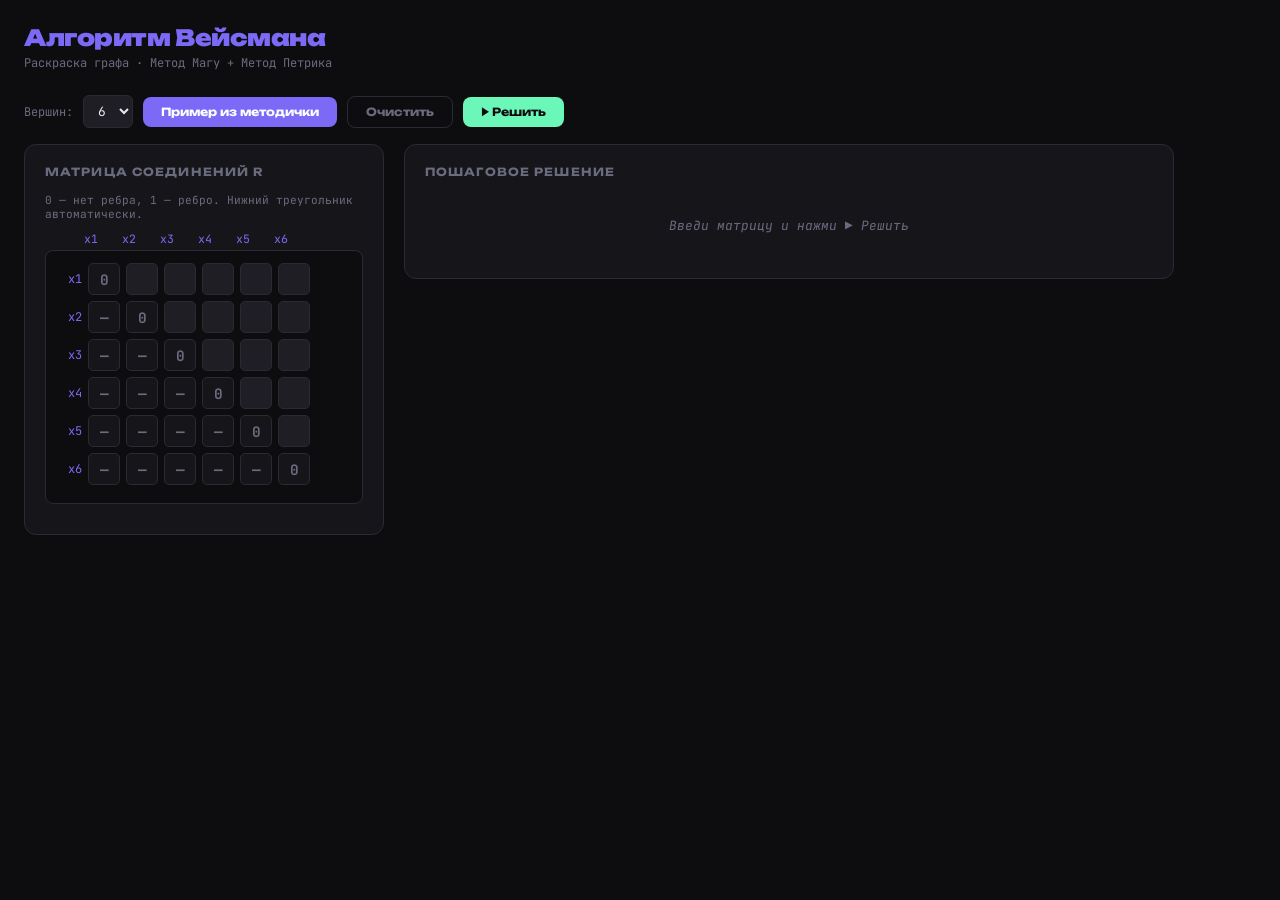
<file: Discrete Math/ДЗ сем 1/1. weissman_solver.html>
<!DOCTYPE html>
<html lang="ru">
<head>
<meta charset="UTF-8">
<meta name="viewport" content="width=device-width, initial-scale=1.0">
<title>Алгоритм Вейсмана — Раскраска графа</title>
<link href="https://fonts.googleapis.com/css2?family=JetBrains+Mono:wght@400;700&family=Unbounded:wght@400;700;900&display=swap" rel="stylesheet">
<style>
:root{--bg:#0d0d0f;--surface:#16161a;--surface2:#1e1e24;--border:#2a2a35;--accent:#7c6af7;--accent2:#f7a06a;--accent3:#6af7b8;--text:#e8e8f0;--muted:#6b6b80;--danger:#f76a6a;}
*{box-sizing:border-box;margin:0;padding:0;}
body{background:var(--bg);color:var(--text);font-family:'JetBrains Mono',monospace;min-height:100vh;padding:24px;}
h1{font-family:'Unbounded',sans-serif;font-size:1.4rem;font-weight:900;color:var(--accent);letter-spacing:-0.02em;margin-bottom:4px;}
.subtitle{color:var(--muted);font-size:0.75rem;margin-bottom:24px;}
.layout{display:grid;grid-template-columns:360px 1fr;gap:20px;max-width:1150px;}
@media(max-width:800px){.layout{grid-template-columns:1fr;}}
.card{background:var(--surface);border:1px solid var(--border);border-radius:12px;padding:20px;}
.card-title{font-family:'Unbounded',sans-serif;font-size:0.7rem;font-weight:700;color:var(--muted);text-transform:uppercase;letter-spacing:0.1em;margin-bottom:14px;}
.controls{display:flex;gap:10px;margin-bottom:16px;flex-wrap:wrap;align-items:center;}
label{font-size:0.75rem;color:var(--muted);}
select{background:var(--surface2);border:1px solid var(--border);color:var(--text);padding:6px 10px;border-radius:6px;font-family:'JetBrains Mono',monospace;font-size:0.8rem;}
button{background:var(--accent);color:#fff;border:none;border-radius:8px;padding:8px 18px;font-family:'Unbounded',sans-serif;font-size:0.7rem;font-weight:700;cursor:pointer;transition:opacity 0.15s;}
button:hover{opacity:0.85;}
button.sec{background:transparent;border:1px solid var(--border);color:var(--muted);}
button.sec:hover{border-color:var(--accent);color:var(--accent);}

/* Matrix input */
.matrix-input-area{background:var(--bg);border:1px solid var(--border);border-radius:8px;padding:12px;margin-bottom:10px;}
.matrix-row{display:flex;gap:6px;margin-bottom:6px;align-items:center;}
.row-label{font-size:0.75rem;color:var(--accent);min-width:24px;text-align:right;}
.matrix-row input[type=text]{width:32px;height:32px;background:var(--surface2);border:1px solid var(--border);color:var(--text);text-align:center;font-family:'JetBrains Mono',monospace;font-size:0.9rem;font-weight:700;border-radius:5px;outline:none;transition:border-color 0.15s;}
.matrix-row input.diag{background:var(--surface);color:var(--muted);cursor:default;}
.matrix-row input.has-edge{border-color:var(--accent);color:var(--accent3);}
.matrix-row input[type=text]:focus{border-color:var(--accent);}
.col-labels{display:flex;gap:6px;margin-bottom:4px;padding-left:30px;}
.col-label{width:32px;text-align:center;font-size:0.72rem;color:var(--accent);}

/* Steps */
.steps{display:flex;flex-direction:column;gap:10px;max-height:700px;overflow-y:auto;}
.step{background:var(--bg);border:1px solid var(--border);border-radius:8px;padding:12px 14px;font-size:0.74rem;line-height:1.75;animation:fadeIn 0.3s ease;}
.step-header{font-family:'Unbounded',sans-serif;font-size:0.65rem;font-weight:700;color:var(--accent2);text-transform:uppercase;letter-spacing:0.08em;margin-bottom:8px;}
.hi{color:var(--accent3);font-weight:700;}
.del{color:var(--danger);text-decoration:line-through;}
.chosen{color:var(--accent);font-weight:700;}
.eq{color:var(--accent3);}
.mut{color:var(--muted);}

/* Expansion table */
.exp-table{width:100%;border-collapse:collapse;margin:6px 0;font-size:0.72rem;}
.exp-table th{background:var(--surface2);color:var(--muted);padding:5px 8px;text-align:left;border:1px solid var(--border);}
.exp-table td{padding:4px 8px;border:1px solid var(--border);vertical-align:top;}
.exp-table tr.surviving td{background:rgba(106,247,184,0.07);}
.exp-table tr.absorbed td{opacity:0.5;}
.law-tag{display:inline-block;background:var(--surface2);color:var(--muted);font-size:0.6rem;padding:1px 5px;border-radius:3px;margin-left:4px;}

.result-box{margin-top:16px;background:var(--surface2);border:1px solid var(--accent);border-radius:10px;padding:16px;}
.result-box h3{font-family:'Unbounded',sans-serif;font-size:0.75rem;font-weight:700;color:var(--accent);margin-bottom:10px;}
.color-group{display:flex;gap:8px;flex-wrap:wrap;margin-top:8px;}
.color-chip{padding:4px 12px;border-radius:20px;font-size:0.75rem;font-weight:700;color:#fff;}
.empty-msg{color:var(--muted);font-size:0.8rem;font-style:italic;text-align:center;padding:24px;}
@keyframes fadeIn{from{opacity:0;transform:translateY(4px)}to{opacity:1;transform:none}}
</style>
</head>
<body>
<h1>Алгоритм Вейсмана</h1>
<p class="subtitle">Раскраска графа · Метод Магу + Метод Петрика</p>

<div class="controls">
  <label>Вершин:</label>
  <select id="nodeCount" onchange="rebuildMatrix()">
    <option value="4">4</option><option value="5">5</option>
    <option value="6" selected>6</option><option value="7">7</option><option value="8">8</option>
  </select>
  <button onclick="loadExample()">Пример из методички</button>
  <button class="sec" onclick="rebuildMatrix()">Очистить</button>
  <button onclick="solve()" style="background:var(--accent3);color:#0d0d0f;">▶ Решить</button>
</div>

<div class="layout">
  <div>
    <div class="card">
      <div class="card-title">Матрица соединений R</div>
      <p style="font-size:0.7rem;color:var(--muted);margin-bottom:10px;">0 — нет ребра, 1 — ребро. Нижний треугольник автоматически.</p>
      <div id="matrixArea"></div>
    </div>
  </div>
  <div>
    <div class="card">
      <div class="card-title">Пошаговое решение</div>
      <div id="stepsOut" class="steps"><div class="empty-msg">Введи матрицу и нажми ▶ Решить</div></div>
    </div>
  </div>
</div>
<div id="resultOut"></div>

<script>
let N=6;
function getNodeName(i){return 'x'+(i+1);}

function rebuildMatrix(){
  N=parseInt(document.getElementById('nodeCount').value);
  renderMatrix();
  document.getElementById('stepsOut').innerHTML='<div class="empty-msg">Введи матрицу и нажми ▶ Решить</div>';
  document.getElementById('resultOut').innerHTML='';
}

function renderMatrix(vals){
  const area=document.getElementById('matrixArea');
  let html='<div class="col-labels">';
  for(let j=0;j<N;j++) html+=`<div class="col-label">${getNodeName(j)}</div>`;
  html+='</div><div class="matrix-input-area">';
  for(let i=0;i<N;i++){
    html+=`<div class="matrix-row"><span class="row-label">${getNodeName(i)}</span>`;
    for(let j=0;j<N;j++){
      if(i===j) html+=`<input type="text" class="diag" value="0" readonly>`;
      else if(i>j) html+=`<input type="text" id="mir_${i}_${j}" class="diag" value="—" readonly>`;
      else{
        const v=vals?(vals[i*N+j]||''):'';
        html+=`<input type="text" id="cell_${i}_${j}" class="${v==='1'?'has-edge':''}" value="${v}" maxlength="1"
          oninput="onCellInput(${i},${j})" placeholder="">`;
      }
    }
    html+='</div>';
  }
  html+='</div>';
  area.innerHTML=html;
}

function onCellInput(i,j){
  const el=document.getElementById(`cell_${i}_${j}`);
  let v=el.value.trim();
  if(v!=='0'&&v!=='1') v=v===''?'':'1';
  el.value=v; el.className=v==='1'?'has-edge':'';
  const mir=document.getElementById(`mir_${j}_${i}`);
  if(mir) mir.value=v===''?'—':v;
}

function readMatrix(){
  const R=Array.from({length:N},()=>Array(N).fill(0));
  for(let i=0;i<N;i++) for(let j=i+1;j<N;j++){
    const el=document.getElementById(`cell_${i}_${j}`);
    const v=el?(parseInt(el.value)||0):0;
    R[i][j]=v; R[j][i]=v;
  }
  return R;
}

function loadExample(){
  document.getElementById('nodeCount').value='6'; N=6;
  const edges=[[0,1],[0,2],[0,4],[0,5],[1,2],[1,3],[3,4],[3,5],[4,5]];
  const vals=Array(N*N).fill('');
  edges.forEach(([i,j])=>{vals[i*N+j]='1';vals[j*N+i]='1';});
  renderMatrix(vals);
  document.getElementById('stepsOut').innerHTML='<div class="empty-msg">Нажми ▶ Решить</div>';
  document.getElementById('resultOut').innerHTML='';
}

// ---- Absorption with reason ----
function absorb(termsList){
  // returns [{term, absorbed: bool, reason: string}]
  const unique=[];
  termsList.forEach(t=>{
    const key=t.join(',');
    if(!unique.find(u=>u.join(',')===key)) unique.push(t);
  });
  return unique.map(t=>{
    const subsumer=unique.find(u=>u!==t&&u.length<=t.length&&u.every(x=>t.includes(x)));
    if(subsumer) return {term:t,absorbed:true,reason:`поглощается (${subsumer.map(n=>getNodeName(n)).join('')} ⊂ ${t.map(n=>getNodeName(n)).join('')})`};
    // tautology: duplicates already removed above
    return {term:t,absorbed:false,reason:''};
  });
}

function absorbIdx(termsList){
  const unique=[];
  termsList.forEach(t=>{
    const key=[...t].sort((a,b)=>a-b).join(',');
    const ts=[...t].sort((a,b)=>a-b);
    if(!unique.find(u=>[...u].sort((a,b)=>a-b).join(',')===key)) unique.push(ts);
  });
  return unique.map(t=>{
    const subsumer=unique.find(u=>u!==t&&u.length<=t.length&&u.every(x=>t.includes(x)));
    if(subsumer) return {term:t,absorbed:true,reason:`поглощается α${subsumer.map(j=>j+1).join('α')}`};
    return {term:t,absorbed:false,reason:''};
  });
}

function termStr(t){ return t.map(n=>getNodeName(n)).join(''); }
function alphaStr(t){ return t.map(j=>`α<sub>${j+1}</sub>`).join('·'); }

function solve(){
  const R=readMatrix();
  const steps=[];

  // ---- METHOD MAGU ----
  let activeNodes=Array.from({length:N},(_,i)=>i);
  let Rcur=R.map(r=>[...r]);
  let Ci_list=[];
  let stepNum=1;

  while(activeNodes.length>0){
    const ri={};
    activeNodes.forEach(i=>{ri[i]=activeNodes.filter(j=>j!==i&&Rcur[i][j]>0).length;});
    const maxRi=Math.max(...Object.values(ri));
    const xi=activeNodes.filter(i=>ri[i]===maxRi)[0];
    const neighbors=activeNodes.filter(j=>j!==xi&&Rcur[xi][j]>0);
    const expr=[xi,...neighbors];
    Ci_list.push({node:xi,expr});

    // Show current matrix state
    const riStr=activeNodes.map(i=>`r<sub>${getNodeName(i)}</sub>=${ri[i]}`).join(', ');
    const matStr=buildMiniMatrix(Rcur,activeNodes);
    steps.push(`<div class="step">
      <div class="step-header">Шаг ${stepNum++} — Метод Магу: удаляем ${getNodeName(xi)}</div>
      <div>Текущая матрица R (вершины: ${activeNodes.map(i=>getNodeName(i)).join(', ')}):</div>
      ${matStr}
      <div>Число ненулевых элементов: ${riStr}</div>
      <div>max r<sub>i</sub> = ${maxRi} → выбираем <span class="chosen">${getNodeName(xi)}</span></div>
      <div>Γ${getNodeName(xi)} = {${neighbors.map(n=>getNodeName(n)).join(', ')||'∅'}}</div>
      <div>Записываем: <span class="hi">C<sub>${getNodeName(xi)}</sub> = (${expr.map(n=>getNodeName(n)).join(' ')})</span></div>
      <div style="color:var(--danger)">Удаляем строку и столбец ${getNodeName(xi)} из матрицы</div>
    </div>`);

    activeNodes=activeNodes.filter(n=>n!==xi);
    for(let k=0;k<N;k++){Rcur[xi][k]=0;Rcur[k][xi]=0;}
  }

  // ---- EXPAND П = ∏Ci — one chain expression ----
  // Collect all intermediate states and build one big chain: П = C1·C2·... = ... = ... = result
  let currentTerms=[[]];
  // Track each intermediate state after multiplying by each Ci
  const chainStates=[]; // each: {afterCi: node index, raw: string (before minimise), minimised: string, absorbed: []}

  Ci_list.forEach(({node,expr})=>{
    const before=[...currentTerms];
    const expanded=[];
    before.forEach(term=>{
      expr.forEach(nd=>{
        const t=[...new Set([...term,nd])].sort((a,b)=>a-b);
        expanded.push(t);
      });
    });
    const rawStr=expanded.map(t=>termStr(t)).join(' ∨ ');
    const withReasons=absorb(expanded);
    const survivors=withReasons.filter(x=>!x.absorbed).map(x=>x.term);
    const absorbedItems=withReasons.filter(x=>x.absorbed);
    const minStr=survivors.map(t=>termStr(t)).join(' ∨ ');
    currentTerms=survivors;
    chainStates.push({node, expr, rawStr, minStr, absorbedItems, survivors});
  });

  // Build the chain — one labeled block per Ci
  const piHeader=`П = ${Ci_list.map(({node})=>`C<sub>${getNodeName(node)}</sub>`).join(' · ')}`;
  const ciDefStr=Ci_list.map(({node,expr})=>`C<sub>${getNodeName(node)}</sub> = (${expr.map(n=>getNodeName(n)).join(' ')})`).join('; &nbsp;');
  const lawsUsed=chainStates.some(cs=>cs.absorbedItems.length>0);

  let chainHtml='';
  chainStates.forEach((cs,idx)=>{
    const ciLabel=`C<sub>${getNodeName(cs.node)}</sub>`;
    const ciExpr=`(${cs.expr.map(n=>getNodeName(n)).join(' ')})`;
    const prevSurvivors=idx===0?null:chainStates[idx-1].survivors;
    const prevStr=prevSurvivors?prevSurvivors.map(t=>termStr(t)).join(' ∨ '):null;

    let subLines=[];
    if(idx===0){
      subLines.push(ciExpr);
    } else {
      subLines.push(`(${prevStr}) · ${ciExpr}`);
    }
    subLines.push(cs.rawStr);
    if(cs.absorbedItems.length>0){
      const withCross=absorb([...cs.survivors,...cs.absorbedItems.map(x=>x.term)]);
      const crossLine=withCross.map(x=>x.absorbed?`<span class="del">${termStr(x.term)}</span>`:termStr(x.term)).join(' ∨ ');
      subLines.push(crossLine);
      subLines.push(`<span class="hi">${cs.minStr}</span>`);
    }

    chainHtml+=`<div style="margin-top:10px;padding:8px 12px;border-left:2px solid var(--border)">
      <div style="color:var(--accent2);font-size:0.66rem;font-weight:700;font-family:'Unbounded',sans-serif;letter-spacing:0.06em;margin-bottom:4px">× ${ciLabel} = ${ciExpr}</div>
      <div style="line-height:2.1">${subLines.join('<br>= ')}</div>
    </div>`;
  });

  steps.push(`<div class="step">
    <div class="step-header">Раскрытие П = ∏C<sub>i</sub></div>
    <div style="margin-bottom:6px;color:var(--muted);font-size:0.7rem">${ciDefStr}</div>
    <div style="margin-bottom:8px"><span class="hi">${piHeader}</span></div>
    ${chainHtml}
    ${lawsUsed?`<div style="margin-top:8px;color:var(--muted);font-size:0.68rem">Применяем законы минимизации: aa = a (тавтология), a ∨ ab = a (поглощение)</div>`:''}
  </div>`);

  // Final П
  const allNodes=Array.from({length:N},(_,i)=>i);
  const Kj=currentTerms;
  const piStr=Kj.map((t,i)=>`K<sub>${i+1}</sub>`).join(' ∨ ');
  const kjDefs=Kj.map((t,i)=>`K<sub>${i+1}</sub> = (${termStr(t)})`).join('; ');
  steps.push(`<div class="step">
    <div class="step-header">П после минимизации</div>
    <div><span class="hi">П = ${piStr}</span></div>
    <div style="margin-top:4px">${kjDefs}</div>
  </div>`);

  // MWUM (alpha_j) = nodes NOT in Kj
  const alphas=Kj.map(t=>allNodes.filter(n=>!t.includes(n)));
  const allNodesStr=`{${allNodes.map(n=>getNodeName(n)).join(', ')}}`;
  steps.push(`<div class="step">
    <div class="step-header">Максимальные внутренне устойчивые множества (МВУМ)</div>
    <div style="margin-bottom:6px">α<sub>j</sub> = V \ K<sub>j</sub> — вершины, НЕ вошедшие в K<sub>j</sub>:</div>
    ${alphas.map((a,i)=>`<div style="margin-bottom:4px">α<sub>${i+1}</sub> = V \ K<sub>${i+1}</sub> = ${allNodesStr} \ {${Kj[i].map(n=>getNodeName(n)).join(', ')}} = <span class="hi">{${a.map(n=>getNodeName(n)).join(', ')||'∅'}}</span></div>`).join('')}
  </div>`);

  // ---- PETRIK: build t_i ----
  const ti={};
  allNodes.forEach(xi=>{ti[xi]=alphas.map((_,j)=>j).filter(j=>alphas[j].includes(xi));});

  const tiLines=allNodes.map(xi=>{
    const inAlphas=ti[xi].map(j=>`α<sub>${j+1}</sub>`).join(' ∨ ');
    const alphaList=ti[xi].map(j=>`α<sub>${j+1}</sub>={${alphas[j].map(n=>getNodeName(n)).join(',')}}`).join(', ');
    return `<div>t<sub>${getNodeName(xi)}</sub> = ${inAlphas||'—'} &nbsp;<span class="mut">(${getNodeName(xi)} входит в: ${alphaList||'ни одно МВУМ'})</span></div>`;
  });
  const piPrimeStr=allNodes.map(xi=>`t<sub>${getNodeName(xi)}</sub>`).join(' · ');
  steps.push(`<div class="step">
    <div class="step-header">Метод Петрика — строим t<sub>i</sub></div>
    <div style="margin-bottom:4px">t<sub>i</sub> — МВУМ, содержащие вершину x<sub>i</sub>:</div>
    ${tiLines.join('')}
    <div style="margin-top:6px">Составляем конъюнкцию:<br>
    <span class="hi">П' = ${piPrimeStr}</span></div>
  </div>`);

  // ---- Expand П' — one chain expression ----
  let pTerms=[[]];
  const pChainStates=[];
  allNodes.forEach(xi=>{
    if(ti[xi].length===0) return;
    const before=[...pTerms];
    const expanded=[];
    before.forEach(term=>{
      ti[xi].forEach(aIdx=>{
        const t=[...new Set([...term,aIdx])].sort((a,b)=>a-b);
        expanded.push(t);
      });
    });
    const rawStr=expanded.map(t=>`(${alphaStr(t)})`).join(' ∨ ');
    const withReasons=absorbIdx(expanded);
    const survivors=withReasons.filter(x=>!x.absorbed).map(x=>x.term);
    const absorbedItems=withReasons.filter(x=>x.absorbed);
    const minStr=survivors.map(t=>`(${alphaStr(t)})`).join(' ∨ ');
    pTerms=survivors;
    pChainStates.push({xi, rawStr, minStr, absorbedItems, survivors});
  });

  // Build П' chain
  const piPrimeHeader=`П' = ${allNodes.filter(xi=>ti[xi].length>0).map(xi=>`t<sub>${getNodeName(xi)}</sub>`).join(' · ')}`;
  let pChainLines=[piPrimeHeader];
  pChainStates.forEach(cs=>{
    pChainLines.push(cs.rawStr);
    if(cs.absorbedItems.length>0){
      const allForCross=[...cs.survivors,...cs.absorbedItems.map(x=>x.term)];
      const withCross=absorbIdx(allForCross);
      const crossLine=withCross.map(x=>x.absorbed?`<span class="del">(${alphaStr(x.term)})</span>`:`(${alphaStr(x.term)})`).join(' ∨ ');
      pChainLines.push(crossLine);
      pChainLines.push(cs.minStr);
    }
  });

  const pLawsUsed=pChainStates.some(cs=>cs.absorbedItems.length>0);
  steps.push(`<div class="step">
    <div class="step-header">Раскрытие П' = ∏t<sub>i</sub></div>
    <div style="line-height:2.1">${pChainLines.join('<br>= ')}</div>
    ${pLawsUsed?`<div style="margin-top:6px;color:var(--muted);font-size:0.68rem">Применяем aa = a и a ∨ ab = a</div>`:''}
  </div>`);

  // Final П'
  const minLen=Math.min(...pTerms.map(t=>t.length));
  const bestTerms=pTerms.filter(t=>t.length===minLen);
  const finalPiStr=pTerms.map(t=>`(${alphaStr(t)})`).join(' ∨ ');
  steps.push(`<div class="step">
    <div class="step-header">П' после полной минимизации</div>
    <div><span class="hi">П' = ${finalPiStr}</span></div>
    <div style="margin-top:6px">Выбираем конъюнктивный терм с минимальным числом сомножителей:</div>
    ${bestTerms.map((t,vi)=>`<div>Вариант ${vi+1}: <span class="hi">(${alphaStr(t)})</span> — ${t.length} сомножителя</div>`).join('')}
    <div style="margin-top:6px">Хроматическое число <span class="hi">χ(G) = ${minLen}</span></div>
    <div>Вариантов оптимальной раскраски: ${bestTerms.length}</div>
    ${bestTerms.map((term,vi)=>`<div>Вариант ${vi+1}: ${term.map(j=>`α<sub>${j+1}</sub>={${alphas[j].map(n=>getNodeName(n)).join(',')}}`).join(', ')}</div>`).join('')}
  </div>`);

  document.getElementById('stepsOut').innerHTML=steps.join('');

  const COLORS=['#7c6af7','#f7a06a','#6af7b8','#f76a6a','#f7e06a','#6ab8f7','#f76ab8','#b8f76a'];
  document.getElementById('resultOut').innerHTML=`
    <div class="result-box" style="max-width:1150px;margin-top:16px;">
      <h3>🎨 Варианты раскраски · χ(G) = ${minLen}</h3>
      ${bestTerms.map((term,vi)=>`
        <div style="margin-bottom:12px;">
          <div style="font-size:0.7rem;color:var(--muted);margin-bottom:6px;">Вариант ${vi+1}</div>
          <div class="color-group">
            ${term.map((j,ci)=>`<span class="color-chip" style="background:${COLORS[ci%COLORS.length]}">Цвет ${ci+1}: {${alphas[j].map(n=>getNodeName(n)).join(', ')||'∅'}}</span>`).join('')}
          </div>
        </div>`).join('<hr style="border-color:var(--border);margin:10px 0">')}
    </div>`;
}

function buildMiniMatrix(Rcur, activeNodes){
  if(activeNodes.length===0) return '';
  let html='<table style="border-collapse:collapse;font-size:0.68rem;margin:6px 0"><tr><td style="padding:2px 5px;color:var(--muted)"></td>';
  activeNodes.forEach(j=>{ html+=`<td style="padding:2px 5px;color:var(--accent);font-weight:700;text-align:center">${getNodeName(j)}</td>`; });
  html+='</tr>';
  activeNodes.forEach(i=>{
    html+=`<tr><td style="padding:2px 5px;color:var(--accent);font-weight:700">${getNodeName(i)}</td>`;
    activeNodes.forEach(j=>{
      const v=Rcur[i][j];
      html+=`<td style="padding:2px 5px;text-align:center;border:1px solid var(--border);background:var(--surface2);${v>0?'color:var(--accent3);font-weight:700':''}">${v}</td>`;
    });
    html+='</tr>';
  });
  html+='</table>';
  return html;
}

rebuildMatrix();
</script>
</body>
</html>
</file>
<file: Web/lab1/style.css>
body {
  font-family: Arial, Helvetica, sans-serif;
  margin: 20px;
}

.page-header p {
  margin: 2px 0;
}

.columns {
  display: flex;
  gap: 20px;
  align-items: flex-start;
}

.column {
  display: flex;
  flex-direction: column;
  gap: 20px;
}

.block {
  border: 1px solid #000;
  padding: 10px;
}

#plane {
  border: 1px solid #000;
}

.form-card label {
  display: block;
  margin-top: 10px;
}

.r-group label {
  display: inline-block;
  margin-right: 10px;
  font-weight: normal;
}

.form-card button {
  margin-top: 10px;
  padding: 4px 12px;
}

.error {
  color: red;
  min-height: 20px;
  margin-top: 10px;
}

.results-block table {
  border-collapse: collapse;
}

.results-block table th,
.results-block table td {
  border: 1px solid #000;
  padding: 4px 8px;
}

.hit-yes {
  color: green;
}

.hit-no {
  color: red;
}
</file>
